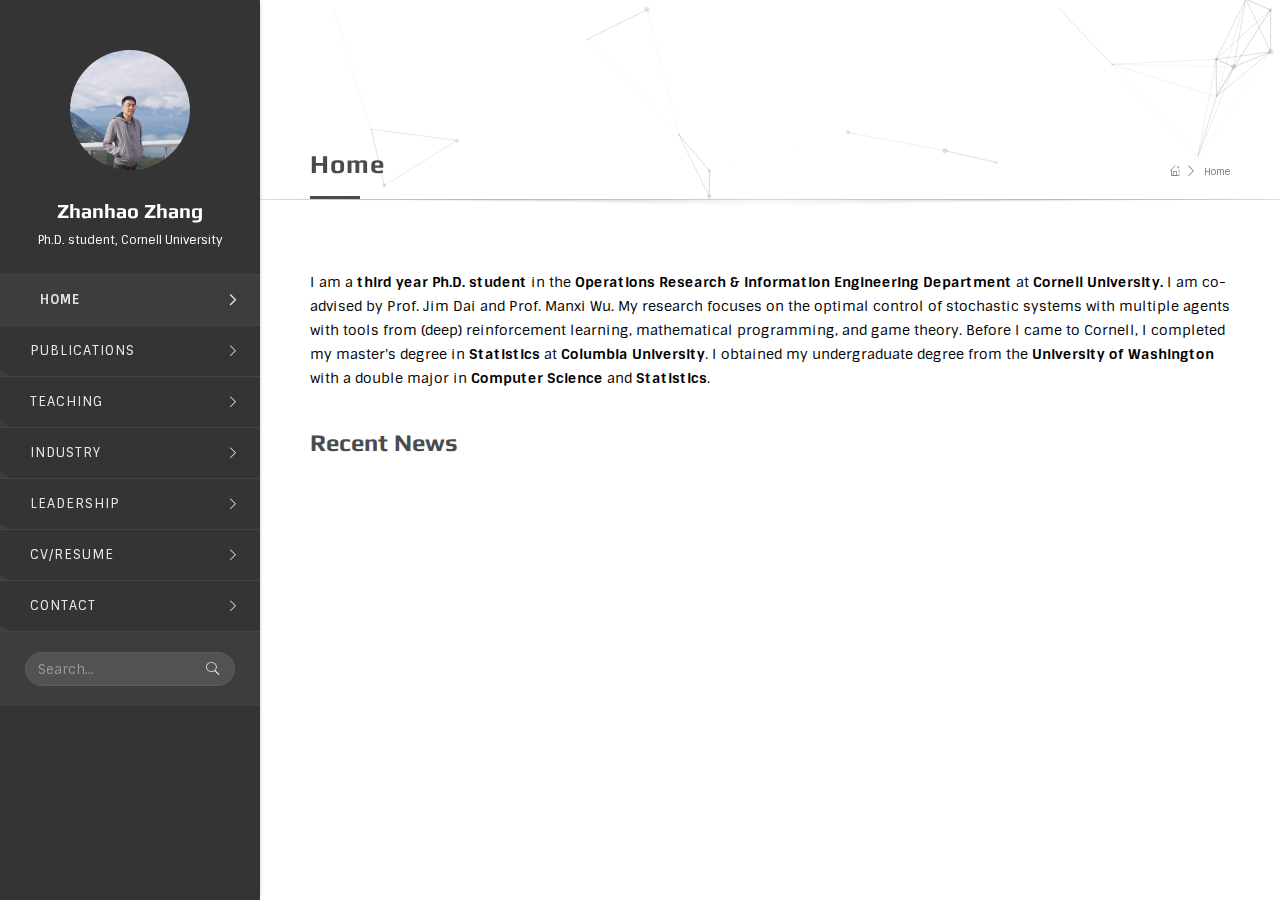
<file: index.html>
<!DOCTYPE html>
<html lang="en-US">
  <head>
    <meta charset="UTF-8"><script type="text/javascript">(window.NREUM||(NREUM={})).init={ajax:{deny_list:["bam.nr-data.net"]}};(window.NREUM||(NREUM={})).loader_config={licenseKey:"ab0374a39e",applicationID:"59283402"};;(()=>{var e,t,r={9071:(e,t,r)=>{"use strict";r.d(t,{I:()=>n});var n=0,i=navigator.userAgent.match(/Firefox[\/\s](\d+\.\d+)/);i&&(n=+i[1])},6562:(e,t,r)=>{"use strict";r.d(t,{P_:()=>p,Mt:()=>v,C5:()=>d,DL:()=>y,OP:()=>N,lF:()=>B,Yu:()=>A,Dg:()=>h,CX:()=>f,GE:()=>w,sU:()=>M});var n={};r.r(n),r.d(n,{agent:()=>x,match:()=>j,version:()=>O});var i=r(6797),o=r(909),a=r(8610);class s{constructor(e,t){try{if(!e||"object"!=typeof e)return(0,a.Z)("New setting a Configurable requires an object as input");if(!t||"object"!=typeof t)return(0,a.Z)("Setting a Configurable requires a model to set its initial properties");Object.assign(this,t),Object.entries(e).forEach((e=>{let[t,r]=e;const n=(0,o.q)(t);n.length&&r&&"object"==typeof r&&n.forEach((e=>{e in r&&((0,a.Z)('"'.concat(e,'" is a protected attribute and can not be changed in feature ').concat(t,".  It will have no effect.")),delete r[e])})),this[t]=r}))}catch(e){(0,a.Z)("An error occured while setting a Configurable",e)}}}const c={beacon:i.ce.beacon,errorBeacon:i.ce.errorBeacon,licenseKey:void 0,applicationID:void 0,sa:void 0,queueTime:void 0,applicationTime:void 0,ttGuid:void 0,user:void 0,account:void 0,product:void 0,extra:void 0,jsAttributes:{},userAttributes:void 0,atts:void 0,transactionName:void 0,tNamePlain:void 0},u={};function d(e){if(!e)throw new Error("All info objects require an agent identifier!");if(!u[e])throw new Error("Info for ".concat(e," was never set"));return u[e]}function f(e,t){if(!e)throw new Error("All info objects require an agent identifier!");u[e]=new s(t,c),(0,i.Qy)(e,u[e],"info")}const l={allow_bfcache:!1,privacy:{cookies_enabled:!0},ajax:{deny_list:void 0,enabled:!0,harvestTimeSeconds:10},distributed_tracing:{enabled:void 0,exclude_newrelic_header:void 0,cors_use_newrelic_header:void 0,cors_use_tracecontext_headers:void 0,allowed_origins:void 0},ssl:void 0,obfuscate:void 0,jserrors:{enabled:!0,harvestTimeSeconds:10},metrics:{enabled:!0,harvestTimeSeconds:10},page_action:{enabled:!0,harvestTimeSeconds:30},page_view_event:{enabled:!0},page_view_timing:{enabled:!0,harvestTimeSeconds:30},session_trace:{enabled:!0,harvestTimeSeconds:10},spa:{enabled:!0,harvestTimeSeconds:10}},g={};function p(e){if(!e)throw new Error("All configuration objects require an agent identifier!");if(!g[e])throw new Error("Configuration for ".concat(e," was never set"));return g[e]}function h(e,t){if(!e)throw new Error("All configuration objects require an agent identifier!");g[e]=new s(t,l),(0,i.Qy)(e,g[e],"config")}function v(e,t){if(!e)throw new Error("All configuration objects require an agent identifier!");var r=p(e);if(r){for(var n=t.split("."),i=0;i<n.length-1;i++)if("object"!=typeof(r=r[n[i]]))return;r=r[n[n.length-1]]}return r}const m={accountID:void 0,trustKey:void 0,agentID:void 0,licenseKey:void 0,applicationID:void 0,xpid:void 0},b={};function y(e){if(!e)throw new Error("All loader-config objects require an agent identifier!");if(!b[e])throw new Error("LoaderConfig for ".concat(e," was never set"));return b[e]}function w(e,t){if(!e)throw new Error("All loader-config objects require an agent identifier!");b[e]=new s(t,m),(0,i.Qy)(e,b[e],"loader_config")}const A=(0,i.mF)().o;var E=r(2053),x=null,O=null;if(navigator.userAgent){var T=navigator.userAgent,S=T.match(/Version\/(\S+)\s+Safari/);S&&-1===T.indexOf("Chrome")&&-1===T.indexOf("Chromium")&&(x="Safari",O=S[1])}function j(e,t){if(!x)return!1;if(e!==x)return!1;if(!t)return!0;if(!O)return!1;for(var r=O.split("."),n=t.split("."),i=0;i<n.length;i++)if(n[i]!==r[i])return!1;return!0}var D=r(5526),_=r(2374);const k="NRBA_SESSION_ID";function P(){if(!_.il)return null;try{let e;return null===(e=window.sessionStorage.getItem(k))&&(e=(0,D.ky)(16),window.sessionStorage.setItem(k,e)),e}catch(e){return null}}var I=r(8226);const C=e=>({customTransaction:void 0,disabled:!1,isolatedBacklog:!1,loaderType:void 0,maxBytes:3e4,offset:(0,E.yf)(),onerror:void 0,origin:""+_._A.location,ptid:void 0,releaseIds:{},sessionId:1==v(e,"privacy.cookies_enabled")?P():null,xhrWrappable:"function"==typeof _._A.XMLHttpRequest?.prototype?.addEventListener,userAgent:n,version:I.q}),R={};function N(e){if(!e)throw new Error("All runtime objects require an agent identifier!");if(!R[e])throw new Error("Runtime for ".concat(e," was never set"));return R[e]}function M(e,t){if(!e)throw new Error("All runtime objects require an agent identifier!");R[e]=new s(t,C(e)),(0,i.Qy)(e,R[e],"runtime")}function B(e){return function(e){try{const t=d(e);return!!t.licenseKey&&!!t.errorBeacon&&!!t.applicationID}catch(e){return!1}}(e)}},8226:(e,t,r)=>{"use strict";r.d(t,{q:()=>n});const n="1225.PROD"},9557:(e,t,r)=>{"use strict";r.d(t,{w:()=>o});var n=r(8610);const i={agentIdentifier:""};class o{constructor(e){try{if("object"!=typeof e)return(0,n.Z)("shared context requires an object as input");this.sharedContext={},Object.assign(this.sharedContext,i),Object.entries(e).forEach((e=>{let[t,r]=e;Object.keys(i).includes(t)&&(this.sharedContext[t]=r)}))}catch(e){(0,n.Z)("An error occured while setting SharedContext",e)}}}},4329:(e,t,r)=>{"use strict";r.d(t,{L:()=>d,R:()=>c});var n=r(3752),i=r(7022),o=r(4045),a=r(2325);const s={};function c(e,t){const r={staged:!1,priority:a.p[t]||0};u(e),s[e].get(t)||s[e].set(t,r)}function u(e){e&&(s[e]||(s[e]=new Map))}function d(){let e=arguments.length>0&&void 0!==arguments[0]?arguments[0]:"",t=arguments.length>1&&void 0!==arguments[1]?arguments[1]:"feature";if(u(e),!e||!s[e].get(t))return a(t);s[e].get(t).staged=!0;const r=Array.from(s[e]);function a(t){const r=e?n.ee.get(e):n.ee,a=o.X.handlers;if(r.backlog&&a){var s=r.backlog[t],c=a[t];if(c){for(var u=0;s&&u<s.length;++u)f(s[u],c);(0,i.D)(c,(function(e,t){(0,i.D)(t,(function(t,r){r[0].on(e,r[1])}))}))}delete a[t],r.backlog[t]=null,r.emit("drain-"+t,[])}}r.every((e=>{let[t,r]=e;return r.staged}))&&(r.sort(((e,t)=>e[1].priority-t[1].priority)),r.forEach((e=>{let[t]=e;a(t)})))}function f(e,t){var r=e[1];(0,i.D)(t[r],(function(t,r){var n=e[0];if(r[0]===n){var i=r[1],o=e[3],a=e[2];i.apply(o,a)}}))}},3752:(e,t,r)=>{"use strict";r.d(t,{c:()=>f,ee:()=>u});var n=r(6797),i=r(3916),o=r(7022),a=r(6562),s="nr@context";let c=(0,n.fP)();var u;function d(){}function f(e){return(0,i.X)(e,s,l)}function l(){return new d}function g(){(u.backlog.api||u.backlog.feature)&&(u.aborted=!0,u.backlog={})}c.ee?u=c.ee:(u=function e(t,r){var n={},c={},f={},p=!1;try{p=16===r.length&&(0,a.OP)(r).isolatedBacklog}catch(e){}var h={on:b,addEventListener:b,removeEventListener:y,emit:m,get:A,listeners:w,context:v,buffer:E,abort:g,aborted:!1,isBuffering:x,debugId:r,backlog:p?{}:t&&"object"==typeof t.backlog?t.backlog:{}};return h;function v(e){return e&&e instanceof d?e:e?(0,i.X)(e,s,l):l()}function m(e,r,n,i,o){if(!1!==o&&(o=!0),!u.aborted||i){t&&o&&t.emit(e,r,n);for(var a=v(n),s=w(e),d=s.length,f=0;f<d;f++)s[f].apply(a,r);var l=O()[c[e]];return l&&l.push([h,e,r,a]),a}}function b(e,t){n[e]=w(e).concat(t)}function y(e,t){var r=n[e];if(r)for(var i=0;i<r.length;i++)r[i]===t&&r.splice(i,1)}function w(e){return n[e]||[]}function A(t){return f[t]=f[t]||e(h,t)}function E(e,t){var r=O();h.aborted||(0,o.D)(e,(function(e,n){t=t||"feature",c[n]=t,t in r||(r[t]=[])}))}function x(e){return!!O()[c[e]]}function O(){return h.backlog}}(void 0,"globalEE"),c.ee=u)},9252:(e,t,r)=>{"use strict";r.d(t,{E:()=>n,p:()=>i});var n=r(3752).ee.get("handle");function i(e,t,r,i,o){o?(o.buffer([e],i),o.emit(e,t,r)):(n.buffer([e],i),n.emit(e,t,r))}},4045:(e,t,r)=>{"use strict";r.d(t,{X:()=>o});var n=r(9252);o.on=a;var i=o.handlers={};function o(e,t,r,o){a(o||n.E,i,e,t,r)}function a(e,t,r,i,o){o||(o="feature"),e||(e=n.E);var a=t[o]=t[o]||{};(a[r]=a[r]||[]).push([e,i])}},8544:(e,t,r)=>{"use strict";r.d(t,{bP:()=>s,iz:()=>c,m$:()=>a});var n=r(2374);let i=!1,o=!1;try{const e={get passive(){return i=!0,!1},get signal(){return o=!0,!1}};n._A.addEventListener("test",null,e),n._A.removeEventListener("test",null,e)}catch(e){}function a(e,t){return i||o?{capture:!!e,passive:i,signal:t}:!!e}function s(e,t){let r=arguments.length>2&&void 0!==arguments[2]&&arguments[2];window.addEventListener(e,t,a(r))}function c(e,t){let r=arguments.length>2&&void 0!==arguments[2]&&arguments[2];document.addEventListener(e,t,a(r))}},5526:(e,t,r)=>{"use strict";r.d(t,{Ht:()=>a,M:()=>o,Rl:()=>i,ky:()=>s});var n=r(2374);function i(){var e=null,t=0,r=n._A?.crypto||n._A?.msCrypto;function i(){return e?15&e[t++]:16*Math.random()|0}r&&r.getRandomValues&&(e=r.getRandomValues(new Uint8Array(31)));for(var o,a="xxxxxxxx-xxxx-4xxx-yxxx-xxxxxxxxxxxx",s="",c=0;c<a.length;c++)s+="x"===(o=a[c])?i().toString(16):"y"===o?(o=3&i()|8).toString(16):o;return s}function o(){return s(16)}function a(){return s(32)}function s(e){var t=null,r=0,n=self.crypto||self.msCrypto;n&&n.getRandomValues&&Uint8Array&&(t=n.getRandomValues(new Uint8Array(31)));for(var i=[],o=0;o<e;o++)i.push(a().toString(16));return i.join("");function a(){return t?15&t[r++]:16*Math.random()|0}}},2053:(e,t,r)=>{"use strict";r.d(t,{nb:()=>c,os:()=>u,yf:()=>s,zO:()=>a});var n=r(7145),i=(new Date).getTime(),o=i;function a(){return n.G&&performance.now?Math.round(performance.now()):(i=Math.max((new Date).getTime(),i))-o}function s(){return i}function c(e){o=e}function u(){return o}},7145:(e,t,r)=>{"use strict";r.d(t,{G:()=>n});const n=void 0!==r(2374)._A?.performance?.timing?.navigationStart},6625:(e,t,r)=>{"use strict";r.d(t,{s:()=>c,v:()=>u});var n=r(8283),i=r(9071),o=r(2053),a=r(7145),s=r(2374);let c=!0;function u(e){var t=function(){if(i.I&&i.I<9)return;if(a.G)return c=!1,s._A?.performance?.timing?.navigationStart}();t&&((0,n.B)(e,"starttime",t),(0,o.nb)(t))}},8283:(e,t,r)=>{"use strict";r.d(t,{B:()=>o,L:()=>a});var n=r(2053),i={};function o(e,t,r){void 0===r&&(r=(0,n.zO)()+(0,n.os)()),i[e]=i[e]||{},i[e][t]=r}function a(e,t,r,n){const o=e.sharedContext.agentIdentifier;var a=i[o]?.[r],s=i[o]?.[n];void 0!==a&&void 0!==s&&e.store("measures",t,{value:s-a})}},9548:(e,t,r)=>{"use strict";r.d(t,{T:()=>i});var n=r(2374);const i={isFileProtocol:function(){let e=Boolean("file:"===(0,n.lW)()?.location?.protocol);e&&(i.supportabilityMetricSent=!0);return e},supportabilityMetricSent:!1}},8610:(e,t,r)=>{"use strict";function n(e,t){console&&console.warn&&"function"==typeof console.warn&&(console.warn("New Relic: ".concat(e)),t&&console.warn(t))}r.d(t,{Z:()=>n})},3916:(e,t,r)=>{"use strict";r.d(t,{X:()=>i});var n=Object.prototype.hasOwnProperty;function i(e,t,r){if(n.call(e,t))return e[t];var i=r();if(Object.defineProperty&&Object.keys)try{return Object.defineProperty(e,t,{value:i,writable:!0,enumerable:!1}),i}catch(e){}return e[t]=i,i}},2374:(e,t,r)=>{"use strict";r.d(t,{_A:()=>o,il:()=>n,lW:()=>a,v6:()=>i});const n=Boolean("undefined"!=typeof window&&window.document),i=Boolean("undefined"!=typeof WorkerGlobalScope&&self.navigator instanceof WorkerNavigator);let o=(()=>{if(n)return window;if(i){if("undefined"!=typeof globalThis&&globalThis instanceof WorkerGlobalScope)return globalThis;if(self instanceof WorkerGlobalScope)return self}throw new Error('New Relic browser agent shutting down due to error: Unable to locate global scope. This is possibly due to code redefining browser global variables like "self" and "window".')})();function a(){return o}},7022:(e,t,r)=>{"use strict";r.d(t,{D:()=>i});var n=Object.prototype.hasOwnProperty;function i(e,t){var r=[],i="",o=0;for(i in e)n.call(e,i)&&(r[o]=t(i,e[i]),o+=1);return r}},9226:(e,t,r)=>{"use strict";r.d(t,{$c:()=>u,Ng:()=>d,RR:()=>c});var n=r(6562),i=r(9557),o=r(9548),a=r(8610),s={regex:/^file:\/\/(.*)/,replacement:"file://OBFUSCATED"};class c extends i.w{constructor(e){super(e)}shouldObfuscate(){return u(this.sharedContext.agentIdentifier).length>0}obfuscateString(e){if(!e||"string"!=typeof e)return e;for(var t=u(this.sharedContext.agentIdentifier),r=e,n=0;n<t.length;n++){var i=t[n].regex,o=t[n].replacement||"*";r=r.replace(i,o)}return r}}function u(e){var t=[],r=(0,n.Mt)(e,"obfuscate")||[];return t=t.concat(r),o.T.isFileProtocol()&&t.push(s),t}function d(e){for(var t=!1,r=!1,n=0;n<e.length;n++){"regex"in e[n]?"string"!=typeof e[n].regex&&e[n].regex.constructor!==RegExp&&((0,a.Z)('An obfuscation replacement rule contains a "regex" value with an invalid type (must be a string or RegExp)'),r=!0):((0,a.Z)('An obfuscation replacement rule was detected missing a "regex" value.'),r=!0);var i=e[n].replacement;i&&"string"!=typeof i&&((0,a.Z)('An obfuscation replacement rule contains a "replacement" value with an invalid type (must be a string)'),t=!0)}return!t&&!r}},2650:(e,t,r)=>{"use strict";r.d(t,{K:()=>a,b:()=>o});var n=r(8544);function i(){return"undefined"==typeof document||"complete"===document.readyState}function o(e,t){if(i())return e();(0,n.bP)("load",e,t)}function a(e){if(i())return e();(0,n.iz)("DOMContentLoaded",e)}},6797:(e,t,r)=>{"use strict";r.d(t,{EZ:()=>u,Qy:()=>c,ce:()=>o,fP:()=>a,gG:()=>d,mF:()=>s});var n=r(2053),i=r(2374);const o={beacon:"bam.nr-data.net",errorBeacon:"bam.nr-data.net"};function a(){return i._A.NREUM||(i._A.NREUM={}),void 0===i._A.newrelic&&(i._A.newrelic=i._A.NREUM),i._A.NREUM}function s(){let e=a();return e.o||(e.o={ST:i._A.setTimeout,SI:i._A.setImmediate,CT:i._A.clearTimeout,XHR:i._A.XMLHttpRequest,REQ:i._A.Request,EV:i._A.Event,PR:i._A.Promise,MO:i._A.MutationObserver,FETCH:i._A.fetch}),e}function c(e,t,r){let i=a();const o=i.initializedAgents||{},s=o[e]||{};return Object.keys(s).length||(s.initializedAt={ms:(0,n.zO)(),date:new Date}),i.initializedAgents={...o,[e]:{...s,[r]:t}},i}function u(e,t){a()[e]=t}function d(){return function(){let e=a();const t=e.info||{};e.info={beacon:o.beacon,errorBeacon:o.errorBeacon,...t}}(),function(){let e=a();const t=e.init||{};e.init={...t}}(),s(),function(){let e=a();const t=e.loader_config||{};e.loader_config={...t}}(),a()}},6998:(e,t,r)=>{"use strict";r.d(t,{N:()=>i,e:()=>o});var n=r(8544);function i(e){let t=arguments.length>1&&void 0!==arguments[1]&&arguments[1];return void(0,n.iz)("visibilitychange",(function(){if(t){if("hidden"!=document.visibilityState)return;e()}e(document.visibilityState)}))}function o(){return"hidden"===document.visibilityState?-1:1/0}},6034:(e,t,r)=>{"use strict";r.d(t,{t:()=>n});const n=r(2325).D.metrics},600:(e,t,r)=>{"use strict";r.r(t),r.d(t,{Instrument:()=>O,constants:()=>T});var n=r(9252),i=r(4045),o=r(6114),a=r(2374),s={REACT:"React",ANGULAR:"Angular",ANGULARJS:"AngularJS",BACKBONE:"Backbone",EMBER:"Ember",VUE:"Vue",METEOR:"Meteor",ZEPTO:"Zepto",JQUERY:"Jquery"};function c(){if(!a.il)return[];var e=[];try{(function(){try{if(window.React||window.ReactDOM||window.ReactRedux)return!0;if(document.querySelector("[data-reactroot], [data-reactid]"))return!0;for(var e=document.querySelectorAll("body > div"),t=0;t<e.length;t++)if(Object.keys(e[t]).indexOf("_reactRootContainer")>=0)return!0;return!1}catch(e){return!1}})()&&e.push(s.REACT),function(){try{return!!window.angular||(!!document.querySelector(".ng-binding, [ng-app], [data-ng-app], [ng-controller], [data-ng-controller], [ng-repeat], [data-ng-repeat]")||!!document.querySelector('script[src*="angular.js"], script[src*="angular.min.js"]'))}catch(e){return!1}}()&&e.push(s.ANGULARJS),function(){try{return!!(window.hasOwnProperty("ng")&&window.ng.hasOwnProperty("coreTokens")&&window.ng.coreTokens.hasOwnProperty("NgZone"))||!!document.querySelectorAll("[ng-version]").length}catch(e){return!1}}()&&e.push(s.ANGULAR),window.Backbone&&e.push(s.BACKBONE),window.Ember&&e.push(s.EMBER),window.Vue&&e.push(s.VUE),window.Meteor&&e.push(s.METEOR),window.Zepto&&e.push(s.ZEPTO),window.jQuery&&e.push(s.JQUERY)}catch(e){}return e}var u=r(9548),d=r(9226),f=r(8226),l=r(2650),g=r(8544),p=r(6562),h=r(8610);const v={dedicated:Boolean(a._A?.Worker),shared:Boolean(a._A?.SharedWorker),service:Boolean(a._A?.navigator?.serviceWorker)};let m,b,y;var w=r(6034);var A,E,x;class O extends o.S{constructor(e,t){var r;let n=!(arguments.length>2&&void 0!==arguments[2])||arguments[2];super(e,t,w.t,n),r=this,this.singleChecks(),this.eachSessionChecks(),(0,i.X)("record-supportability",(function(){return r.recordSupportability(...arguments)}),this.featureName,this.ee),(0,i.X)("record-custom",(function(){return r.recordCustom(...arguments)}),this.featureName,this.ee),this.importAggregator()}recordSupportability(e,t){var r=["sm",e,{name:e},t];return(0,n.p)("storeMetric",r,null,this.featureName,this.ee),r}recordCustom(e,t){var r=["cm",e,{name:e},t];return(0,n.p)("storeEventMetrics",r,null,this.featureName,this.ee),r}singleChecks(){this.recordSupportability("Generic/Version/".concat(f.q,"/Detected"));const{loaderType:e}=(0,p.OP)(this.agentIdentifier);e&&this.recordSupportability("Generic/LoaderType/".concat(e,"/Detected")),a.il&&(0,l.K)((()=>{c().forEach((e=>{this.recordSupportability("Framework/"+e+"/Detected")}))})),u.T.isFileProtocol()&&(this.recordSupportability("Generic/FileProtocol/Detected"),u.T.supportabilityMetricSent=!0);const t=(0,d.$c)(this.agentIdentifier);t.length>0&&this.recordSupportability("Generic/Obfuscate/Detected"),t.length>0&&!(0,d.Ng)(t)&&this.recordSupportability("Generic/Obfuscate/Invalid"),function(e){if(!m){if(v.dedicated){m=Worker;try{a._A.Worker=r(m,"Dedicated")}catch(e){o(e,"Dedicated")}if(v.shared){b=SharedWorker;try{a._A.SharedWorker=r(b,"Shared")}catch(e){o(e,"Shared")}}else n("Shared");if(v.service){y=navigator.serviceWorker.register;try{a._A.navigator.serviceWorker.register=(t=y,function(){for(var e=arguments.length,r=new Array(e),n=0;n<e;n++)r[n]=arguments[n];return i("Service",r[1]?.type),t.apply(navigator.serviceWorker,r)})}catch(e){o(e,"Service")}}else n("Service");var t;return}n("All")}function r(e,t){return"undefined"==typeof Proxy?e:new Proxy(e,{construct:(e,r)=>(i(t,r[1]?.type),new e(...r))})}function n(t){a.v6||e("Workers/".concat(t,"/Unavailable"))}function i(t,r){e("Workers/".concat(t,"module"===r?"/Module":"/Classic"))}function o(t,r){e("Workers/".concat(r,"/SM/Unsupported")),(0,h.Z)("NR Agent: Unable to capture ".concat(r," workers."),t)}}(this.recordSupportability.bind(this))}eachSessionChecks(){a.il&&(0,g.bP)("pageshow",(e=>{e.persisted&&this.recordSupportability("Generic/BFCache/PageRestored")}))}}A=O,E="featureName",x=w.t,(E=function(e){var t=function(e,t){if("object"!=typeof e||null===e)return e;var r=e[Symbol.toPrimitive];if(void 0!==r){var n=r.call(e,t||"default");if("object"!=typeof n)return n;throw new TypeError("@@toPrimitive must return a primitive value.")}return("string"===t?String:Number)(e)}(e,"string");return"symbol"==typeof t?t:String(t)}(E))in A?Object.defineProperty(A,E,{value:x,enumerable:!0,configurable:!0,writable:!0}):A[E]=x;var T={SUPPORTABILITY_METRIC:"sm",CUSTOM_METRIC:"cm"}},2484:(e,t,r)=>{"use strict";r.d(t,{t:()=>n});const n=r(2325).D.pageViewEvent},5637:(e,t,r)=>{"use strict";r.r(t),r.d(t,{Instrument:()=>h});var n,i,o,a=r(9252),s=r(2053),c=r(8283),u=r(6625),d=r(6114),f=r(2650),l=r(2484),g=r(2325),p=r(2374);class h extends d.S{constructor(e,t){let r=!(arguments.length>2&&void 0!==arguments[2])||arguments[2];super(e,t,l.t,r),p.il&&((0,u.v)(e),(0,c.B)(e,"firstbyte",(0,s.yf)()),(0,f.K)((()=>this.measureDomContentLoaded())),(0,f.b)((()=>this.measureWindowLoaded()),!0),this.importAggregator())}measureWindowLoaded(){var e=(0,s.zO)();(0,c.B)(this.agentIdentifier,"onload",e+(0,s.os)()),(0,a.p)("timing",["load",e],void 0,g.D.pageViewTiming,this.ee)}measureDomContentLoaded(){(0,c.B)(this.agentIdentifier,"domContent",(0,s.zO)()+(0,s.os)())}}n=h,i="featureName",o=l.t,(i=function(e){var t=function(e,t){if("object"!=typeof e||null===e)return e;var r=e[Symbol.toPrimitive];if(void 0!==r){var n=r.call(e,t||"default");if("object"!=typeof n)return n;throw new TypeError("@@toPrimitive must return a primitive value.")}return("string"===t?String:Number)(e)}(e,"string");return"symbol"==typeof t?t:String(t)}(i))in n?Object.defineProperty(n,i,{value:o,enumerable:!0,configurable:!0,writable:!0}):n[i]=o},6382:(e,t,r)=>{"use strict";r.d(t,{t:()=>n});const n=r(2325).D.pageViewTiming},7817:(e,t,r)=>{"use strict";r.r(t),r.d(t,{Instrument:()=>h});var n,i,o,a=r(9252),s=r(6998),c=r(8544),u=r(2053),d=r(6562),f=r(6114),l=r(6382),g=r(2325),p=r(2374);class h extends f.S{constructor(e,t){var r;let n=!(arguments.length>2&&void 0!==arguments[2])||arguments[2];if(super(e,t,l.t,n),r=this,p.il){if(this.pageHiddenTime=(0,s.e)(),this.performanceObserver,this.lcpPerformanceObserver,this.clsPerformanceObserver,this.fiRecorded=!1,"PerformanceObserver"in window&&"function"==typeof window.PerformanceObserver){this.performanceObserver=new PerformanceObserver((function(){return r.perfObserver(...arguments)}));try{this.performanceObserver.observe({entryTypes:["paint"]})}catch(e){}this.lcpPerformanceObserver=new PerformanceObserver((function(){return r.lcpObserver(...arguments)}));try{this.lcpPerformanceObserver.observe({entryTypes:["largest-contentful-paint"]})}catch(e){}this.clsPerformanceObserver=new PerformanceObserver((function(){return r.clsObserver(...arguments)}));try{this.clsPerformanceObserver.observe({type:"layout-shift",buffered:!0})}catch(e){}}this.fiRecorded=!1;["click","keydown","mousedown","pointerdown","touchstart"].forEach((e=>{(0,c.iz)(e,(function(){return r.captureInteraction(...arguments)}))})),(0,s.N)((()=>{this.pageHiddenTime=(0,u.zO)(),(0,a.p)("docHidden",[this.pageHiddenTime],void 0,g.D.pageViewTiming,this.ee)}),!0),(0,c.bP)("pagehide",(()=>(0,a.p)("winPagehide",[(0,u.zO)()],void 0,g.D.pageViewTiming,this.ee))),this.importAggregator()}}perfObserver(e,t){e.getEntries().forEach((e=>{"first-paint"===e.name?(0,a.p)("timing",["fp",Math.floor(e.startTime)],void 0,g.D.pageViewTiming,this.ee):"first-contentful-paint"===e.name&&(0,a.p)("timing",["fcp",Math.floor(e.startTime)],void 0,g.D.pageViewTiming,this.ee)}))}lcpObserver(e,t){var r=e.getEntries();if(r.length>0){var n=r[r.length-1];if(this.pageHiddenTime<n.startTime)return;var i=[n],o=this.addConnectionAttributes({});o&&i.push(o),(0,a.p)("lcp",i,void 0,g.D.pageViewTiming,this.ee)}}clsObserver(e){e.getEntries().forEach((e=>{e.hadRecentInput||(0,a.p)("cls",[e],void 0,g.D.pageViewTiming,this.ee)}))}addConnectionAttributes(e){var t=navigator.connection||navigator.mozConnection||navigator.webkitConnection;if(t)return t.type&&(e["net-type"]=t.type),t.effectiveType&&(e["net-etype"]=t.effectiveType),t.rtt&&(e["net-rtt"]=t.rtt),t.downlink&&(e["net-dlink"]=t.downlink),e}captureInteraction(e){if(e instanceof d.Yu.EV&&!this.fiRecorded){var t=Math.round(e.timeStamp),r={type:e.type};this.addConnectionAttributes(r),t<=(0,u.zO)()?r.fid=(0,u.zO)()-t:t>(0,u.os)()&&t<=Date.now()?(t-=(0,u.os)(),r.fid=(0,u.zO)()-t):t=(0,u.zO)(),this.fiRecorded=!0,(0,a.p)("timing",["fi",t,r],void 0,g.D.pageViewTiming,this.ee)}}}n=h,i="featureName",o=l.t,(i=function(e){var t=function(e,t){if("object"!=typeof e||null===e)return e;var r=e[Symbol.toPrimitive];if(void 0!==r){var n=r.call(e,t||"default");if("object"!=typeof n)return n;throw new TypeError("@@toPrimitive must return a primitive value.")}return("string"===t?String:Number)(e)}(e,"string");return"symbol"==typeof t?t:String(t)}(i))in n?Object.defineProperty(n,i,{value:o,enumerable:!0,configurable:!0,writable:!0}):n[i]=o},1509:(e,t,r)=>{"use strict";r.d(t,{W:()=>s});var n=r(6562),i=r(3752),o=r(2384),a=r(6797);class s{constructor(e,t,r){this.agentIdentifier=e,this.aggregator=t,this.ee=i.ee.get(e,(0,n.OP)(this.agentIdentifier).isolatedBacklog),this.featureName=r,this.blocked=!1,this.checkConfiguration()}checkConfiguration(){if(!(0,n.lF)(this.agentIdentifier)){let e={...(0,a.gG)().info?.jsAttributes};try{e={...e,...(0,n.C5)(this.agentIdentifier)?.jsAttributes}}catch(e){}(0,o.j)(this.agentIdentifier,{...(0,a.gG)(),info:{...(0,a.gG)().info,jsAttributes:e}})}}}},6114:(e,t,r)=>{"use strict";r.d(t,{S:()=>c});var n=r(4329),i=r(1509),o=r(2650),a=r(2374),s=r(8610);class c extends i.W{constructor(e,t,r){let i=!(arguments.length>3&&void 0!==arguments[3])||arguments[3];super(e,t,r),this.hasAggregator=!1,this.auto=i,this.abortHandler,i&&(0,n.R)(e,r)}importAggregator(){if(this.hasAggregator||!this.auto)return;this.hasAggregator=!0;const e=async()=>{try{const{lazyLoader:e}=await r.e(729).then(r.bind(r,8110)),{Aggregate:t}=await e(this.featureName,"aggregate");new t(this.agentIdentifier,this.aggregator)}catch(e){(0,s.Z)("Downloading ".concat(this.featureName," failed...")),this.abortHandler?.()}};a.v6?e():(0,o.b)((()=>e()),!0)}}},2384:(e,t,r)=>{"use strict";r.d(t,{j:()=>y});var n=r(8683),i=r.n(n),o=r(2325),a=r(6562),s=r(9252),c=r(7022),u=r(3752),d=r(2053),f=r(4329),l=r(2650),g=r(2374),p=r(8610);function h(e){["setErrorHandler","finished","addToTrace","inlineHit","addRelease","addPageAction","setCurrentRouteName","setPageViewName","setCustomAttribute","interaction","noticeError"].forEach((t=>{e[t]=function(){for(var r=arguments.length,n=new Array(r),i=0;i<r;i++)n[i]=arguments[i];return function(t){for(var r=arguments.length,n=new Array(r>1?r-1:0),i=1;i<r;i++)n[i-1]=arguments[i];Object.values(e.initializedAgents).forEach((e=>{e.exposed&&e.api[t]&&e.api[t](...n)}))}(t,...n)}}))}var v=r(6797);const m={stn:o.D.sessionTrace,err:o.D.jserrors,ins:o.D.pageAction,spa:o.D.spa};const b={};function y(e){let t=arguments.length>1&&void 0!==arguments[1]?arguments[1]:{},n=arguments.length>2?arguments[2]:void 0,y=arguments.length>3?arguments[3]:void 0,{init:w,info:A,loader_config:E,runtime:x={loaderType:n},exposed:O=!0}=t;const T=(0,v.gG)();let S={};return A||(w=T.init,A=T.info,E=T.loader_config,S=T),g.v6&&(A.jsAttributes={...A.jsAttributes,isWorker:!0}),(0,a.CX)(e,A),(0,a.Dg)(e,w||{}),(0,a.GE)(e,E||{}),(0,a.sU)(e,x),function(e,t,n){n||(0,f.R)(e,"api"),h(t);var v=u.ee.get(e),m=v.get("tracer"),b="api-",y=b+"ixn-";function w(){}(0,c.D)(["setErrorHandler","finished","addToTrace","inlineHit","addRelease"],(function(e,r){t[r]=E(b,r,!0,"api")})),t.addPageAction=E(b,"addPageAction",!0,o.D.pageAction),t.setCurrentRouteName=E(b,"routeName",!0,o.D.spa),t.setPageViewName=function(t,r){if("string"==typeof t)return"/"!==t.charAt(0)&&(t="/"+t),(0,a.OP)(e).customTransaction=(r||"http://custom.transaction")+t,E(b,"setPageViewName",!0,"api")()},t.setCustomAttribute=function(t,r){const n=(0,a.C5)(e);return(0,a.CX)(e,{...n,jsAttributes:{...n.jsAttributes,[t]:r}}),E(b,"setCustomAttribute",!0,"api")()},t.interaction=function(){return(new w).get()};var A=w.prototype={createTracer:function(e,t){var r={},n=this,i="function"==typeof t;return(0,s.p)(y+"tracer",[(0,d.zO)(),e,r],n,o.D.spa,v),function(){if(m.emit((i?"":"no-")+"fn-start",[(0,d.zO)(),n,i],r),i)try{return t.apply(this,arguments)}catch(e){throw m.emit("fn-err",[arguments,this,"string"==typeof e?new Error(e):e],r),e}finally{m.emit("fn-end",[(0,d.zO)()],r)}}}};function E(e,t,r,n){return function(){return(0,s.p)("record-supportability",["API/"+t+"/called"],void 0,o.D.metrics,v),(0,s.p)(e+t,[(0,d.zO)()].concat(i()(arguments)),r?null:this,n,v),r?void 0:this}}function x(){r.e(439).then(r.bind(r,5692)).then((t=>{let{setAPI:r}=t;r(e),(0,f.L)(e,"api")})).catch((()=>(0,p.Z)("Downloading runtime APIs failed...")))}(0,c.D)("actionText,setName,setAttribute,save,ignore,onEnd,getContext,end,get".split(","),(function(e,t){A[t]=E(y,t,void 0,o.D.spa)})),t.noticeError=function(e,t){"string"==typeof e&&(e=new Error(e)),(0,s.p)("record-supportability",["API/noticeError/called"],void 0,o.D.metrics,v),(0,s.p)("err",[e,(0,d.zO)(),!1,t],void 0,o.D.jserrors,v)},g.v6?x():(0,l.b)((()=>x()),!0)}(e,S,y),(0,v.Qy)(e,T,"api"),(0,v.Qy)(e,O,"exposed"),g.v6||((0,v.EZ)("activatedFeatures",b),(0,v.EZ)("setToken",(t=>function(e,t){var r=u.ee.get(t);e&&"object"==typeof e&&((0,c.D)(e,(function(e,t){if(!t)return(0,s.p)("block-"+e,[],void 0,m[e],r);t&&!b[e]&&((0,s.p)("feat-"+e,[],void 0,m[e],r),b[e]=!0)})),(0,f.L)(t,o.D.pageViewEvent))}(t,e)))),S}},909:(e,t,r)=>{"use strict";r.d(t,{Z:()=>i,q:()=>o});var n=r(2325);function i(e){switch(e){case n.D.ajax:return[n.D.jserrors];case n.D.sessionTrace:return[n.D.ajax,n.D.pageViewEvent];case n.D.pageViewTiming:return[n.D.pageViewEvent];default:return[]}}function o(e){return e===n.D.jserrors?[]:["auto"]}},2325:(e,t,r)=>{"use strict";r.d(t,{D:()=>n,p:()=>i});const n={ajax:"ajax",jserrors:"jserrors",metrics:"metrics",pageAction:"page_action",pageViewEvent:"page_view_event",pageViewTiming:"page_view_timing",sessionTrace:"session_trace",spa:"spa"},i={[n.pageViewEvent]:1,[n.pageViewTiming]:2,[n.metrics]:3,[n.jserrors]:4,[n.ajax]:5,[n.sessionTrace]:6,[n.pageAction]:7,[n.spa]:8}},8683:e=>{e.exports=function(e,t,r){t||(t=0),void 0===r&&(r=e?e.length:0);for(var n=-1,i=r-t||0,o=Array(i<0?0:i);++n<i;)o[n]=e[t+n];return o}}},n={};function i(e){var t=n[e];if(void 0!==t)return t.exports;var o=n[e]={exports:{}};return r[e](o,o.exports,i),o.exports}i.m=r,i.n=e=>{var t=e&&e.__esModule?()=>e.default:()=>e;return i.d(t,{a:t}),t},i.d=(e,t)=>{for(var r in t)i.o(t,r)&&!i.o(e,r)&&Object.defineProperty(e,r,{enumerable:!0,get:t[r]})},i.f={},i.e=e=>Promise.all(Object.keys(i.f).reduce(((t,r)=>(i.f[r](e,t),t)),[])),i.u=e=>(({78:"page_action-aggregate",147:"metrics-aggregate",193:"session_trace-aggregate",225:"ajax-instrument",317:"jserrors-aggregate",348:"page_view_timing-aggregate",439:"async-api",578:"jserrors-instrument",729:"lazy-loader",757:"session_trace-instrument",786:"page_view_event-aggregate",873:"spa-aggregate",876:"spa-instrument",898:"ajax-aggregate",908:"page_action-instrument"}[e]||e)+"."+{78:"92657d87",118:"d37755e4",147:"b4a54ed9",193:"94c80cda",225:"1e8aaf7f",264:"bcaf68fc",317:"ef250e1c",348:"e791ce32",439:"6bb277af",578:"1eaebfa5",729:"48127245",757:"64f1d623",786:"29613e65",873:"6bec5056",876:"f3685aa9",898:"fc672923",908:"64360627"}[e]+"-1225.min.js"),i.o=(e,t)=>Object.prototype.hasOwnProperty.call(e,t),e={},t="NRBA:",i.l=(r,n,o,a)=>{if(e[r])e[r].push(n);else{var s,c;if(void 0!==o)for(var u=document.getElementsByTagName("script"),d=0;d<u.length;d++){var f=u[d];if(f.getAttribute("src")==r||f.getAttribute("data-webpack")==t+o){s=f;break}}s||(c=!0,(s=document.createElement("script")).charset="utf-8",s.timeout=120,i.nc&&s.setAttribute("nonce",i.nc),s.setAttribute("data-webpack",t+o),s.src=r),e[r]=[n];var l=(t,n)=>{s.onerror=s.onload=null,clearTimeout(g);var i=e[r];if(delete e[r],s.parentNode&&s.parentNode.removeChild(s),i&&i.forEach((e=>e(n))),t)return t(n)},g=setTimeout(l.bind(null,void 0,{type:"timeout",target:s}),12e4);s.onerror=l.bind(null,s.onerror),s.onload=l.bind(null,s.onload),c&&document.head.appendChild(s)}},i.r=e=>{"undefined"!=typeof Symbol&&Symbol.toStringTag&&Object.defineProperty(e,Symbol.toStringTag,{value:"Module"}),Object.defineProperty(e,"__esModule",{value:!0})},i.p="https://js-agent.newrelic.com/",(()=>{var e={662:0,744:0};i.f.j=(t,r)=>{var n=i.o(e,t)?e[t]:void 0;if(0!==n)if(n)r.push(n[2]);else{var o=new Promise(((r,i)=>n=e[t]=[r,i]));r.push(n[2]=o);var a=i.p+i.u(t),s=new Error;i.l(a,(r=>{if(i.o(e,t)&&(0!==(n=e[t])&&(e[t]=void 0),n)){var o=r&&("load"===r.type?"missing":r.type),a=r&&r.target&&r.target.src;s.message="Loading chunk "+t+" failed.\n("+o+": "+a+")",s.name="ChunkLoadError",s.type=o,s.request=a,n[1](s)}}),"chunk-"+t,t)}};var t=(t,r)=>{var n,o,[a,s,c]=r,u=0;if(a.some((t=>0!==e[t]))){for(n in s)i.o(s,n)&&(i.m[n]=s[n]);if(c)c(i)}for(t&&t(r);u<a.length;u++)o=a[u],i.o(e,o)&&e[o]&&e[o][0](),e[o]=0},r=window.webpackChunkNRBA=window.webpackChunkNRBA||[];r.forEach(t.bind(null,0)),r.push=t.bind(null,r.push.bind(r))})();var o={};(()=>{"use strict";i.r(o);var e=i(2325),t=i(6562);const r=Object.values(e.D);function n(e){const n={};return r.forEach((r=>{n[r]=function(e,r){return!1!==(0,t.Mt)(r,"".concat(e,".enabled"))}(r,e)})),n}var a=i(2384),s=i(909),c=i(9557),u=i(7022);class d extends c.w{constructor(e){super(e),this.aggregatedData={}}store(e,t,r,n,i){var o=this.getBucket(e,t,r,i);return o.metrics=function(e,t){t||(t={count:0});return t.count+=1,(0,u.D)(e,(function(e,r){t[e]=f(r,t[e])})),t}(n,o.metrics),o}merge(e,t,r,n,i){var o=this.getBucket(e,t,n,i);if(o.metrics){var a=o.metrics;a.count+=r.count,(0,u.D)(r,(function(e,t){if("count"!==e){var n=a[e],i=r[e];i&&!i.c?a[e]=f(i.t,n):a[e]=function(e,t){if(!t)return e;t.c||(t=l(t.t));return t.min=Math.min(e.min,t.min),t.max=Math.max(e.max,t.max),t.t+=e.t,t.sos+=e.sos,t.c+=e.c,t}(i,a[e])}}))}else o.metrics=r}storeMetric(e,t,r,n){var i=this.getBucket(e,t,r);return i.stats=f(n,i.stats),i}getBucket(e,t,r,n){this.aggregatedData[e]||(this.aggregatedData[e]={});var i=this.aggregatedData[e][t];return i||(i=this.aggregatedData[e][t]={params:r||{}},n&&(i.custom=n)),i}get(e,t){return t?this.aggregatedData[e]&&this.aggregatedData[e][t]:this.aggregatedData[e]}take(e){for(var t={},r="",n=!1,i=0;i<e.length;i++)t[r=e[i]]=g(this.aggregatedData[r]),t[r].length&&(n=!0),delete this.aggregatedData[r];return n?t:null}}function f(e,t){return null==e?function(e){e?e.c++:e={c:1};return e}(t):t?(t.c||(t=l(t.t)),t.c+=1,t.t+=e,t.sos+=e*e,e>t.max&&(t.max=e),e<t.min&&(t.min=e),t):{t:e}}function l(e){return{t:e,min:e,max:e,sos:e*e,c:1}}function g(e){return"object"!=typeof e?[]:(0,u.D)(e,p)}function p(e,t){return t}var h=i(6797),v=i(5526),m=i(8610);var b=i(5637),y=i(7817),w=i(600);new class{constructor(t){let r=arguments.length>1&&void 0!==arguments[1]?arguments[1]:(0,v.ky)(16);this.agentIdentifier=r,this.sharedAggregator=new d({agentIdentifier:this.agentIdentifier}),this.features={},this.desiredFeatures=t.features||[],this.desiredFeatures.sort(((t,r)=>e.p[t.featureName]-e.p[r.featureName])),Object.assign(this,(0,a.j)(this.agentIdentifier,t,t.loaderType||"agent")),this.start()}get config(){return{info:(0,t.C5)(this.agentIdentifier),init:(0,t.P_)(this.agentIdentifier),loader_config:(0,t.DL)(this.agentIdentifier),runtime:(0,t.OP)(this.agentIdentifier)}}start(){const e="features";try{const t=n(this.agentIdentifier);this.desiredFeatures.forEach((e=>{if(t[e.featureName]){const r=(0,s.Z)(e.featureName);r.every((e=>t[e]))||(0,m.Z)("".concat(e.featureName," is enabled but one or more dependent features has been disabled (").concat(JSON.stringify(r),"). This may cause unintended consequences or missing data...")),this.features[e.featureName]=new e(this.agentIdentifier,this.sharedAggregator)}})),(0,h.Qy)(this.agentIdentifier,this.features,e)}catch(t){(0,m.Z)("Failed to initialize all enabled instrument classes (agent aborted) -",t);for(const e in this.features)this.features[e].abortHandler?.();const r=(0,h.fP)();return delete r.initializedAgents[this.agentIdentifier]?.api,delete r.initializedAgents[this.agentIdentifier]?.[e],delete this.sharedAggregator,delete r.ee?.get(this.agentIdentifier),!1}}}({features:[b.Instrument,y.Instrument,w.Instrument],loaderType:"lite"})})(),window.NRBA=o})();</script>
    <meta name="viewport" content="width=device-width, initial-scale=1, maximum-scale=1.0, user-scalable=no">
    <link rel="profile" href="http://gmpg.org/xfn/11">
    <link rel="pingback" href="https://zhangz73.github.io/xmlrpc.php">
    <title>Zhanhao Zhang's Homepage</title>
<meta name='robots' content='max-image-preview:large' />
<meta name="description" content="Zhanhao Zhang's Homepage" />
<meta name="google-site-verification" content="LgJC03eh89tmyft3PAkz44TZzM5DIGC_A7IS-SFzm-c" />
<link rel='dns-prefetch' href='//s.w.org' />
<link rel="alternate" type="application/rss+xml" title="Zhanhao Zhang &raquo; Feed" href="https://zhangz73.github.io/feed/" />
<script type="text/javascript">
window._wpemojiSettings = {"baseUrl":"https:\/\/s.w.org\/images\/core\/emoji\/13.1.0\/72x72\/","ext":".png","svgUrl":"https:\/\/s.w.org\/images\/core\/emoji\/13.1.0\/svg\/","svgExt":".svg","source":{"concatemoji":"https:\/\/zhangz73.github.io\/wp-includes\/js\/wp-emoji-release.min.js?ver=5.9.5"}};
/*! This file is auto-generated */
!function(e,a,t){var n,r,o,i=a.createElement("canvas"),p=i.getContext&&i.getContext("2d");function s(e,t){var a=String.fromCharCode;p.clearRect(0,0,i.width,i.height),p.fillText(a.apply(this,e),0,0);e=i.toDataURL();return p.clearRect(0,0,i.width,i.height),p.fillText(a.apply(this,t),0,0),e===i.toDataURL()}function c(e){var t=a.createElement("script");t.src=e,t.defer=t.type="text/javascript",a.getElementsByTagName("head")[0].appendChild(t)}for(o=Array("flag","emoji"),t.supports={everything:!0,everythingExceptFlag:!0},r=0;r<o.length;r++)t.supports[o[r]]=function(e){if(!p||!p.fillText)return!1;switch(p.textBaseline="top",p.font="600 32px Arial",e){case"flag":return s([127987,65039,8205,9895,65039],[127987,65039,8203,9895,65039])?!1:!s([55356,56826,55356,56819],[55356,56826,8203,55356,56819])&&!s([55356,57332,56128,56423,56128,56418,56128,56421,56128,56430,56128,56423,56128,56447],[55356,57332,8203,56128,56423,8203,56128,56418,8203,56128,56421,8203,56128,56430,8203,56128,56423,8203,56128,56447]);case"emoji":return!s([10084,65039,8205,55357,56613],[10084,65039,8203,55357,56613])}return!1}(o[r]),t.supports.everything=t.supports.everything&&t.supports[o[r]],"flag"!==o[r]&&(t.supports.everythingExceptFlag=t.supports.everythingExceptFlag&&t.supports[o[r]]);t.supports.everythingExceptFlag=t.supports.everythingExceptFlag&&!t.supports.flag,t.DOMReady=!1,t.readyCallback=function(){t.DOMReady=!0},t.supports.everything||(n=function(){t.readyCallback()},a.addEventListener?(a.addEventListener("DOMContentLoaded",n,!1),e.addEventListener("load",n,!1)):(e.attachEvent("onload",n),a.attachEvent("onreadystatechange",function(){"complete"===a.readyState&&t.readyCallback()})),(n=t.source||{}).concatemoji?c(n.concatemoji):n.wpemoji&&n.twemoji&&(c(n.twemoji),c(n.wpemoji)))}(window,document,window._wpemojiSettings);
</script>
<script src="index.js" type="text/javascript"></script>
<style type="text/css">
img.wp-smiley,
img.emoji {
    display: inline !important;
    border: none !important;
    box-shadow: none !important;
    height: 1em !important;
    width: 1em !important;
    margin: 0 0.07em !important;
    vertical-align: -0.1em !important;
    background: none !important;
    padding: 0 !important;
}
</style>
    <link rel='stylesheet' id='wp-block-library-css'  href='https://zhangz73.github.io/wp-includes/css/dist/block-library/style.min.css?ver=5.9.5' type='text/css' media='all' />
<style id='global-styles-inline-css' type='text/css'>
body{--wp--preset--color--black: #000000;--wp--preset--color--cyan-bluish-gray: #abb8c3;--wp--preset--color--white: #ffffff;--wp--preset--color--pale-pink: #f78da7;--wp--preset--color--vivid-red: #cf2e2e;--wp--preset--color--luminous-vivid-orange: #ff6900;--wp--preset--color--luminous-vivid-amber: #fcb900;--wp--preset--color--light-green-cyan: #7bdcb5;--wp--preset--color--vivid-green-cyan: #00d084;--wp--preset--color--pale-cyan-blue: #8ed1fc;--wp--preset--color--vivid-cyan-blue: #0693e3;--wp--preset--color--vivid-purple: #9b51e0;--wp--preset--gradient--vivid-cyan-blue-to-vivid-purple: linear-gradient(135deg,rgba(6,147,227,1) 0%,rgb(155,81,224) 100%);--wp--preset--gradient--light-green-cyan-to-vivid-green-cyan: linear-gradient(135deg,rgb(122,220,180) 0%,rgb(0,208,130) 100%);--wp--preset--gradient--luminous-vivid-amber-to-luminous-vivid-orange: linear-gradient(135deg,rgba(252,185,0,1) 0%,rgba(255,105,0,1) 100%);--wp--preset--gradient--luminous-vivid-orange-to-vivid-red: linear-gradient(135deg,rgba(255,105,0,1) 0%,rgb(207,46,46) 100%);--wp--preset--gradient--very-light-gray-to-cyan-bluish-gray: linear-gradient(135deg,rgb(238,238,238) 0%,rgb(169,184,195) 100%);--wp--preset--gradient--cool-to-warm-spectrum: linear-gradient(135deg,rgb(74,234,220) 0%,rgb(151,120,209) 20%,rgb(207,42,186) 40%,rgb(238,44,130) 60%,rgb(251,105,98) 80%,rgb(254,248,76) 100%);--wp--preset--gradient--blush-light-purple: linear-gradient(135deg,rgb(255,206,236) 0%,rgb(152,150,240) 100%);--wp--preset--gradient--blush-bordeaux: linear-gradient(135deg,rgb(254,205,165) 0%,rgb(254,45,45) 50%,rgb(107,0,62) 100%);--wp--preset--gradient--luminous-dusk: linear-gradient(135deg,rgb(255,203,112) 0%,rgb(199,81,192) 50%,rgb(65,88,208) 100%);--wp--preset--gradient--pale-ocean: linear-gradient(135deg,rgb(255,245,203) 0%,rgb(182,227,212) 50%,rgb(51,167,181) 100%);--wp--preset--gradient--electric-grass: linear-gradient(135deg,rgb(202,248,128) 0%,rgb(113,206,126) 100%);--wp--preset--gradient--midnight: linear-gradient(135deg,rgb(2,3,129) 0%,rgb(40,116,252) 100%);--wp--preset--duotone--dark-grayscale: url('#wp-duotone-dark-grayscale');--wp--preset--duotone--grayscale: url('#wp-duotone-grayscale');--wp--preset--duotone--purple-yellow: url('#wp-duotone-purple-yellow');--wp--preset--duotone--blue-red: url('#wp-duotone-blue-red');--wp--preset--duotone--midnight: url('#wp-duotone-midnight');--wp--preset--duotone--magenta-yellow: url('#wp-duotone-magenta-yellow');--wp--preset--duotone--purple-green: url('#wp-duotone-purple-green');--wp--preset--duotone--blue-orange: url('#wp-duotone-blue-orange');--wp--preset--font-size--small: 13px;--wp--preset--font-size--medium: 20px;--wp--preset--font-size--large: 36px;--wp--preset--font-size--x-large: 42px;}.has-black-color{color: var(--wp--preset--color--black) !important;}.has-cyan-bluish-gray-color{color: var(--wp--preset--color--cyan-bluish-gray) !important;}.has-white-color{color: var(--wp--preset--color--white) !important;}.has-pale-pink-color{color: var(--wp--preset--color--pale-pink) !important;}.has-vivid-red-color{color: var(--wp--preset--color--vivid-red) !important;}.has-luminous-vivid-orange-color{color: var(--wp--preset--color--luminous-vivid-orange) !important;}.has-luminous-vivid-amber-color{color: var(--wp--preset--color--luminous-vivid-amber) !important;}.has-light-green-cyan-color{color: var(--wp--preset--color--light-green-cyan) !important;}.has-vivid-green-cyan-color{color: var(--wp--preset--color--vivid-green-cyan) !important;}.has-pale-cyan-blue-color{color: var(--wp--preset--color--pale-cyan-blue) !important;}.has-vivid-cyan-blue-color{color: var(--wp--preset--color--vivid-cyan-blue) !important;}.has-vivid-purple-color{color: var(--wp--preset--color--vivid-purple) !important;}.has-black-background-color{background-color: var(--wp--preset--color--black) !important;}.has-cyan-bluish-gray-background-color{background-color: var(--wp--preset--color--cyan-bluish-gray) !important;}.has-white-background-color{background-color: var(--wp--preset--color--white) !important;}.has-pale-pink-background-color{background-color: var(--wp--preset--color--pale-pink) !important;}.has-vivid-red-background-color{background-color: var(--wp--preset--color--vivid-red) !important;}.has-luminous-vivid-orange-background-color{background-color: var(--wp--preset--color--luminous-vivid-orange) !important;}.has-luminous-vivid-amber-background-color{background-color: var(--wp--preset--color--luminous-vivid-amber) !important;}.has-light-green-cyan-background-color{background-color: var(--wp--preset--color--light-green-cyan) !important;}.has-vivid-green-cyan-background-color{background-color: var(--wp--preset--color--vivid-green-cyan) !important;}.has-pale-cyan-blue-background-color{background-color: var(--wp--preset--color--pale-cyan-blue) !important;}.has-vivid-cyan-blue-background-color{background-color: var(--wp--preset--color--vivid-cyan-blue) !important;}.has-vivid-purple-background-color{background-color: var(--wp--preset--color--vivid-purple) !important;}.has-black-border-color{border-color: var(--wp--preset--color--black) !important;}.has-cyan-bluish-gray-border-color{border-color: var(--wp--preset--color--cyan-bluish-gray) !important;}.has-white-border-color{border-color: var(--wp--preset--color--white) !important;}.has-pale-pink-border-color{border-color: var(--wp--preset--color--pale-pink) !important;}.has-vivid-red-border-color{border-color: var(--wp--preset--color--vivid-red) !important;}.has-luminous-vivid-orange-border-color{border-color: var(--wp--preset--color--luminous-vivid-orange) !important;}.has-luminous-vivid-amber-border-color{border-color: var(--wp--preset--color--luminous-vivid-amber) !important;}.has-light-green-cyan-border-color{border-color: var(--wp--preset--color--light-green-cyan) !important;}.has-vivid-green-cyan-border-color{border-color: var(--wp--preset--color--vivid-green-cyan) !important;}.has-pale-cyan-blue-border-color{border-color: var(--wp--preset--color--pale-cyan-blue) !important;}.has-vivid-cyan-blue-border-color{border-color: var(--wp--preset--color--vivid-cyan-blue) !important;}.has-vivid-purple-border-color{border-color: var(--wp--preset--color--vivid-purple) !important;}.has-vivid-cyan-blue-to-vivid-purple-gradient-background{background: var(--wp--preset--gradient--vivid-cyan-blue-to-vivid-purple) !important;}.has-light-green-cyan-to-vivid-green-cyan-gradient-background{background: var(--wp--preset--gradient--light-green-cyan-to-vivid-green-cyan) !important;}.has-luminous-vivid-amber-to-luminous-vivid-orange-gradient-background{background: var(--wp--preset--gradient--luminous-vivid-amber-to-luminous-vivid-orange) !important;}.has-luminous-vivid-orange-to-vivid-red-gradient-background{background: var(--wp--preset--gradient--luminous-vivid-orange-to-vivid-red) !important;}.has-very-light-gray-to-cyan-bluish-gray-gradient-background{background: var(--wp--preset--gradient--very-light-gray-to-cyan-bluish-gray) !important;}.has-cool-to-warm-spectrum-gradient-background{background: var(--wp--preset--gradient--cool-to-warm-spectrum) !important;}.has-blush-light-purple-gradient-background{background: var(--wp--preset--gradient--blush-light-purple) !important;}.has-blush-bordeaux-gradient-background{background: var(--wp--preset--gradient--blush-bordeaux) !important;}.has-luminous-dusk-gradient-background{background: var(--wp--preset--gradient--luminous-dusk) !important;}.has-pale-ocean-gradient-background{background: var(--wp--preset--gradient--pale-ocean) !important;}.has-electric-grass-gradient-background{background: var(--wp--preset--gradient--electric-grass) !important;}.has-midnight-gradient-background{background: var(--wp--preset--gradient--midnight) !important;}.has-small-font-size{font-size: var(--wp--preset--font-size--small) !important;}.has-medium-font-size{font-size: var(--wp--preset--font-size--medium) !important;}.has-large-font-size{font-size: var(--wp--preset--font-size--large) !important;}.has-x-large-font-size{font-size: var(--wp--preset--font-size--x-large) !important;}
</style>
<link rel='stylesheet' id='font-awesome-four-css'  href='https://zhangz73.github.io/wp-content/plugins/font-awesome-4-menus/css/font-awesome.min.css?ver=4.7.0' type='text/css' media='all' />
<link rel='stylesheet' id='bootstrap.css-css'  href='https://zhangz73.github.io/wp-content/themes/hubble/assets/css/vendors/bootstrap.css?ver=1.2.0' type='text/css' media='all' />
<link rel='stylesheet' id='animate.min.css-css'  href='https://zhangz73.github.io/wp-content/themes/hubble/assets/css/vendors/animate.min.css?ver=1.2.0' type='text/css' media='all' />
<link rel='stylesheet' id='font-awesome.min.css-css'  href='https://zhangz73.github.io/wp-content/themes/hubble/assets/css/vendors/font-awesome.min.css?ver=1.2.0' type='text/css' media='all' />
<link rel='stylesheet' id='hamburgers.css-css'  href='https://zhangz73.github.io/wp-content/themes/hubble/assets/css/vendors/hamburgers.css?ver=1.2.0' type='text/css' media='all' />
<link rel='stylesheet' id='magnific-popup.css-css'  href='https://zhangz73.github.io/wp-content/themes/hubble/assets/css/vendors/magnific-popup.css?ver=1.2.0' type='text/css' media='all' />
<link rel='stylesheet' id='ol-icons.css-css'  href='https://zhangz73.github.io/wp-content/themes/hubble/assets/css/vendors/ol-icons.css?ver=1.2.0' type='text/css' media='all' />
<link rel='stylesheet' id='owl.carousel.css-css'  href='https://zhangz73.github.io/wp-content/themes/hubble/assets/css/vendors/owl.carousel.css?ver=1.2.0' type='text/css' media='all' />
<link rel='stylesheet' id='pickdate.css-css'  href='https://zhangz73.github.io/wp-content/themes/hubble/assets/css/vendors/pickdate.css?ver=1.2.0' type='text/css' media='all' />
<link rel='stylesheet' id='selectize.css-css'  href='https://zhangz73.github.io/wp-content/themes/hubble/assets/css/vendors/selectize.css?ver=1.2.0' type='text/css' media='all' />
<link rel='stylesheet' id='vendors-overrides.css-css'  href='https://zhangz73.github.io/wp-content/themes/hubble/assets/css/vendors-overrides.css?ver=1.2.0' type='text/css' media='all' />
<link rel='stylesheet' id='hubble-style-css'  href='https://zhangz73.github.io/wp-content/themes/hubble/style.css?ver=1.2.0' type='text/css' media='all' />
<script type='text/javascript' src='https://zhangz73.github.io/wp-includes/js/jquery/jquery.min.js?ver=3.6.0' id='jquery-core-js'></script>
<link rel="https://api.w.org/" href="https://zhangz73.github.io/wp-json/" /><link rel="alternate" type="application/json" href="https://zhangz73.github.io/wp-json/wp/v2/pages/13" /><link rel="EditURI" type="application/rsd+xml" title="RSD" href="https://zhangz73.github.io/xmlrpc.php?rsd" />
<link rel="wlwmanifest" type="application/wlwmanifest+xml" href="https://zhangz73.github.io/wp-includes/wlwmanifest.xml" />
<meta name="generator" content="WordPress 5.9.5" />
<link rel="canonical" href="https://zhangz73.github.io/" />
<link rel='shortlink' href='https://zhangz73.github.io/' />
<link rel="alternate" type="application/json+oembed" href="https://zhangz73.github.io/wp-json/oembed/1.0/embed?url=https%3A%2F%2Fzhangz73.github.io%2F" />
<link rel="alternate" type="text/xml+oembed" href="https://zhangz73.github.io/wp-json/oembed/1.0/embed?url=https%3A%2F%2Fzhangz73.github.io%2F&#038;format=xml" />
<style id="kirki-inline-styles">h1,h2,h3,h4,h5,h6,.side-header .ol-user-profile .title{font-family:Play;font-weight:700;}body, .ol-user-profile .subtitle{font-family:Sintony;font-size:14px;font-weight:400;line-height:1.4;}.ol-timeline:not(.scrollable-timeline) .item-section:after, .vc-card.hoverable-links .links a:hover, .ol-iconic-link.skin-red:hover, .ol-iconic-link.skin-red:focus{background-color:#f36;}body,p,.caption,.vc-card .vc-card-wrapper .subtitle, .pub-item.with-icon .elem-wrapper i, .icon-box.ib-v1>i, .icon-box.ib-v3>i, .icon-box.ib-v4>i, .pub-item .description .citation, .pub-item .description .citation a{color:#777;}.pub-item.with-icon .elem-wrapper i,.icon-box.ib-v2>a>i, .icon-box.ib-v2>i{border-color:#777;}.with-shaded-label .shaded-label, ol.with-shaded-label li:before{color:#DEDEDE;}h1,h2,h3,h4,h5,h6, .pub-item .title, .pub-item .title a, .vc-card .vc-card-wrapper .title, .title a, h1.title{color:#4b4b4b;}h1.with-underline:after, h2.with-underline:after, h3.with-underline:after, h4.with-underline:after, h5.with-underline:after, h6.with-underline:after, .page-head.lined .vcenter.title-wrapper:after{background-color:#4b4b4b;}a,.vc-card .links a{color:#505050;}a:hover, a:focus,.vc-card .links a:hover,.vc-card .links a:focus{color:#f36;}body,.page-contents, .section{background-color:#ffffff;}.page-head, .bg-white{background-color:#ffffff;}hr,.pub-item,.ol-timeline,.clients-grid li:before, .clients-grid li:after,.featured-item.boxed,.vc-card.boxed,.vc-card .links, .page-head.lined, h1.with-underline, h2.with-underline, h3.with-underline, h4.with-underline, h5.with-underline, h6.with-underline, .ol-iconic-link{border-color:#dedede;}.ol-timeline .tl-item:before,.ol-timeline:before,[class^=sp-line-]:after, [class^=sp-trans-]:after{background-color:#dedede;}#header.dark, #header.sticky-dark.is-sticky{background-color:#343434;}.ol-user-profile .title, .side-header .ol-user-profile .subtitle, #header .search .search-area input, #header.dark, #header.sticky-dark.is-sticky{color:#ffffff;}#header.dark .hamburger-inner, #header.dark .hamburger-inner:after, #header.dark .hamburger-inner:before{background-color:#ffffff;}#header.dark #primary-menu>li>a, #header.dark #promary-menu>li.current-menu-item, #header.dark .cart>a, #header.dark .search a, #header.sticky-dark.is-sticky #primary-menu>li>a, #header.sticky-dark.is-sticky #promary-menu>li.current-menu-item, #header.sticky-dark.is-sticky .cart>a, #header.sticky-dark.is-sticky .search a{color:#e8e8e8;}#header.dark #primary-menu>li>a:focus, #header.dark #primary-menu>li>a:hover, #header.dark .current-menu-item a:not(.btn), #header.sticky-dark.is-sticky #primary-menu>li>a:focus, #header.sticky-dark.is-sticky #primary-menu>li>a:hover, #header.sticky-dark.is-sticky .current-menu-item a:not(.btn), #header.dark #primary-menu>li.current-menu-item>a, #header.dark #primary-menu>li.current-menu-parent>a, #header.dark .cart>a:hover, #header.dark .search a:hover, #header.sticky-dark.is-sticky .cart>a:hover, #header.sticky-dark.is-sticky .search a:hover{color:#e8e8e8;}/* cyrillic-ext */
@font-face {
  font-family: 'Play';
  font-style: normal;
  font-weight: 400;
  font-display: swap;
  src: url(https://zhangz73.github.io/wp-content/fonts/play/6aez4K2oVqwIvtg2Gb0Q13HqPA.woff) format('woff');
  unicode-range: U+0460-052F, U+1C80-1C88, U+20B4, U+2DE0-2DFF, U+A640-A69F, U+FE2E-FE2F;
}
/* cyrillic */
@font-face {
  font-family: 'Play';
  font-style: normal;
  font-weight: 400;
  font-display: swap;
  src: url(https://zhangz73.github.io/wp-content/fonts/play/6aez4K2oVqwIvtE2Gb0Q13HqPA.woff) format('woff');
  unicode-range: U+0301, U+0400-045F, U+0490-0491, U+04B0-04B1, U+2116;
}
/* greek */
@font-face {
  font-family: 'Play';
  font-style: normal;
  font-weight: 400;
  font-display: swap;
  src: url(https://zhangz73.github.io/wp-content/fonts/play/6aez4K2oVqwIvtY2Gb0Q13HqPA.woff) format('woff');
  unicode-range: U+0370-03FF;
}
/* vietnamese */
@font-face {
  font-family: 'Play';
  font-style: normal;
  font-weight: 400;
  font-display: swap;
  src: url(https://zhangz73.github.io/wp-content/fonts/play/6aez4K2oVqwIvto2Gb0Q13HqPA.woff) format('woff');
  unicode-range: U+0102-0103, U+0110-0111, U+0128-0129, U+0168-0169, U+01A0-01A1, U+01AF-01B0, U+1EA0-1EF9, U+20AB;
}
/* latin-ext */
@font-face {
  font-family: 'Play';
  font-style: normal;
  font-weight: 400;
  font-display: swap;
  src: url(https://zhangz73.github.io/wp-content/fonts/play/6aez4K2oVqwIvts2Gb0Q13HqPA.woff) format('woff');
  unicode-range: U+0100-024F, U+0259, U+1E00-1EFF, U+2020, U+20A0-20AB, U+20AD-20CF, U+2113, U+2C60-2C7F, U+A720-A7FF;
}
/* latin */
@font-face {
  font-family: 'Play';
  font-style: normal;
  font-weight: 400;
  font-display: swap;
  src: url(https://zhangz73.github.io/wp-content/fonts/play/6aez4K2oVqwIvtU2Gb0Q13E.woff) format('woff');
  unicode-range: U+0000-00FF, U+0131, U+0152-0153, U+02BB-02BC, U+02C6, U+02DA, U+02DC, U+2000-206F, U+2074, U+20AC, U+2122, U+2191, U+2193, U+2212, U+2215, U+FEFF, U+FFFD;
}
/* cyrillic-ext */
@font-face {
  font-family: 'Play';
  font-style: normal;
  font-weight: 700;
  font-display: swap;
  src: url(https://zhangz73.github.io/wp-content/fonts/play/6ae84K2oVqwItm4TCp0y3FvQNTIQoQ.woff) format('woff');
  unicode-range: U+0460-052F, U+1C80-1C88, U+20B4, U+2DE0-2DFF, U+A640-A69F, U+FE2E-FE2F;
}
/* cyrillic */
@font-face {
  font-family: 'Play';
  font-style: normal;
  font-weight: 700;
  font-display: swap;
  src: url(https://zhangz73.github.io/wp-content/fonts/play/6ae84K2oVqwItm4TCpQy3FvQNTIQoQ.woff) format('woff');
  unicode-range: U+0301, U+0400-045F, U+0490-0491, U+04B0-04B1, U+2116;
}
/* greek */
@font-face {
  font-family: 'Play';
  font-style: normal;
  font-weight: 700;
  font-display: swap;
  src: url(https://zhangz73.github.io/wp-content/fonts/play/6ae84K2oVqwItm4TCpMy3FvQNTIQoQ.woff) format('woff');
  unicode-range: U+0370-03FF;
}
/* vietnamese */
@font-face {
  font-family: 'Play';
  font-style: normal;
  font-weight: 700;
  font-display: swap;
  src: url(https://zhangz73.github.io/wp-content/fonts/play/6ae84K2oVqwItm4TCp8y3FvQNTIQoQ.woff) format('woff');
  unicode-range: U+0102-0103, U+0110-0111, U+0128-0129, U+0168-0169, U+01A0-01A1, U+01AF-01B0, U+1EA0-1EF9, U+20AB;
}
/* latin-ext */
@font-face {
  font-family: 'Play';
  font-style: normal;
  font-weight: 700;
  font-display: swap;
  src: url(https://zhangz73.github.io/wp-content/fonts/play/6ae84K2oVqwItm4TCp4y3FvQNTIQoQ.woff) format('woff');
  unicode-range: U+0100-024F, U+0259, U+1E00-1EFF, U+2020, U+20A0-20AB, U+20AD-20CF, U+2113, U+2C60-2C7F, U+A720-A7FF;
}
/* latin */
@font-face {
  font-family: 'Play';
  font-style: normal;
  font-weight: 700;
  font-display: swap;
  src: url(https://zhangz73.github.io/wp-content/fonts/play/6ae84K2oVqwItm4TCpAy3FvQNTI.woff) format('woff');
  unicode-range: U+0000-00FF, U+0131, U+0152-0153, U+02BB-02BC, U+02C6, U+02DA, U+02DC, U+2000-206F, U+2074, U+20AC, U+2122, U+2191, U+2193, U+2212, U+2215, U+FEFF, U+FFFD;
}/* latin-ext */
@font-face {
  font-family: 'Sintony';
  font-style: normal;
  font-weight: 400;
  font-display: swap;
  src: url(https://zhangz73.github.io/wp-content/fonts/sintony/XoHm2YDqR7-98cVUET0tvP0rnjrQ8Q.woff) format('woff');
  unicode-range: U+0100-024F, U+0259, U+1E00-1EFF, U+2020, U+20A0-20AB, U+20AD-20CF, U+2113, U+2C60-2C7F, U+A720-A7FF;
}
/* latin */
@font-face {
  font-family: 'Sintony';
  font-style: normal;
  font-weight: 400;
  font-display: swap;
  src: url(https://zhangz73.github.io/wp-content/fonts/sintony/XoHm2YDqR7-98cVUETMtvP0rnjo.woff) format('woff');
  unicode-range: U+0000-00FF, U+0131, U+0152-0153, U+02BB-02BC, U+02C6, U+02DA, U+02DC, U+2000-206F, U+2074, U+20AC, U+2122, U+2191, U+2193, U+2212, U+2215, U+FEFF, U+FFFD;
}
/* latin-ext */
@font-face {
  font-family: 'Sintony';
  font-style: normal;
  font-weight: 700;
  font-display: swap;
  src: url(https://zhangz73.github.io/wp-content/fonts/sintony/XoHj2YDqR7-98cVUGYgIr94JlRDq-C7mog.woff) format('woff');
  unicode-range: U+0100-024F, U+0259, U+1E00-1EFF, U+2020, U+20A0-20AB, U+20AD-20CF, U+2113, U+2C60-2C7F, U+A720-A7FF;
}
/* latin */
@font-face {
  font-family: 'Sintony';
  font-style: normal;
  font-weight: 700;
  font-display: swap;
  src: url(https://zhangz73.github.io/wp-content/fonts/sintony/XoHj2YDqR7-98cVUGYgIr9AJlRDq-C4.woff) format('woff');
  unicode-range: U+0000-00FF, U+0131, U+0152-0153, U+02BB-02BC, U+02C6, U+02DA, U+02DC, U+2000-206F, U+2074, U+20AC, U+2122, U+2191, U+2193, U+2212, U+2215, U+FEFF, U+FFFD;
}/* cyrillic-ext */
@font-face {
  font-family: 'Play';
  font-style: normal;
  font-weight: 400;
  font-display: swap;
  src: url(https://zhangz73.github.io/wp-content/fonts/play/6aez4K2oVqwIvtg2Gb0Q13HqPA.woff) format('woff');
  unicode-range: U+0460-052F, U+1C80-1C88, U+20B4, U+2DE0-2DFF, U+A640-A69F, U+FE2E-FE2F;
}
/* cyrillic */
@font-face {
  font-family: 'Play';
  font-style: normal;
  font-weight: 400;
  font-display: swap;
  src: url(https://zhangz73.github.io/wp-content/fonts/play/6aez4K2oVqwIvtE2Gb0Q13HqPA.woff) format('woff');
  unicode-range: U+0301, U+0400-045F, U+0490-0491, U+04B0-04B1, U+2116;
}
/* greek */
@font-face {
  font-family: 'Play';
  font-style: normal;
  font-weight: 400;
  font-display: swap;
  src: url(https://zhangz73.github.io/wp-content/fonts/play/6aez4K2oVqwIvtY2Gb0Q13HqPA.woff) format('woff');
  unicode-range: U+0370-03FF;
}
/* vietnamese */
@font-face {
  font-family: 'Play';
  font-style: normal;
  font-weight: 400;
  font-display: swap;
  src: url(https://zhangz73.github.io/wp-content/fonts/play/6aez4K2oVqwIvto2Gb0Q13HqPA.woff) format('woff');
  unicode-range: U+0102-0103, U+0110-0111, U+0128-0129, U+0168-0169, U+01A0-01A1, U+01AF-01B0, U+1EA0-1EF9, U+20AB;
}
/* latin-ext */
@font-face {
  font-family: 'Play';
  font-style: normal;
  font-weight: 400;
  font-display: swap;
  src: url(https://zhangz73.github.io/wp-content/fonts/play/6aez4K2oVqwIvts2Gb0Q13HqPA.woff) format('woff');
  unicode-range: U+0100-024F, U+0259, U+1E00-1EFF, U+2020, U+20A0-20AB, U+20AD-20CF, U+2113, U+2C60-2C7F, U+A720-A7FF;
}
/* latin */
@font-face {
  font-family: 'Play';
  font-style: normal;
  font-weight: 400;
  font-display: swap;
  src: url(https://zhangz73.github.io/wp-content/fonts/play/6aez4K2oVqwIvtU2Gb0Q13E.woff) format('woff');
  unicode-range: U+0000-00FF, U+0131, U+0152-0153, U+02BB-02BC, U+02C6, U+02DA, U+02DC, U+2000-206F, U+2074, U+20AC, U+2122, U+2191, U+2193, U+2212, U+2215, U+FEFF, U+FFFD;
}
/* cyrillic-ext */
@font-face {
  font-family: 'Play';
  font-style: normal;
  font-weight: 700;
  font-display: swap;
  src: url(https://zhangz73.github.io/wp-content/fonts/play/6ae84K2oVqwItm4TCp0y3FvQNTIQoQ.woff) format('woff');
  unicode-range: U+0460-052F, U+1C80-1C88, U+20B4, U+2DE0-2DFF, U+A640-A69F, U+FE2E-FE2F;
}
/* cyrillic */
@font-face {
  font-family: 'Play';
  font-style: normal;
  font-weight: 700;
  font-display: swap;
  src: url(https://zhangz73.github.io/wp-content/fonts/play/6ae84K2oVqwItm4TCpQy3FvQNTIQoQ.woff) format('woff');
  unicode-range: U+0301, U+0400-045F, U+0490-0491, U+04B0-04B1, U+2116;
}
/* greek */
@font-face {
  font-family: 'Play';
  font-style: normal;
  font-weight: 700;
  font-display: swap;
  src: url(https://zhangz73.github.io/wp-content/fonts/play/6ae84K2oVqwItm4TCpMy3FvQNTIQoQ.woff) format('woff');
  unicode-range: U+0370-03FF;
}
/* vietnamese */
@font-face {
  font-family: 'Play';
  font-style: normal;
  font-weight: 700;
  font-display: swap;
  src: url(https://zhangz73.github.io/wp-content/fonts/play/6ae84K2oVqwItm4TCp8y3FvQNTIQoQ.woff) format('woff');
  unicode-range: U+0102-0103, U+0110-0111, U+0128-0129, U+0168-0169, U+01A0-01A1, U+01AF-01B0, U+1EA0-1EF9, U+20AB;
}
/* latin-ext */
@font-face {
  font-family: 'Play';
  font-style: normal;
  font-weight: 700;
  font-display: swap;
  src: url(https://zhangz73.github.io/wp-content/fonts/play/6ae84K2oVqwItm4TCp4y3FvQNTIQoQ.woff) format('woff');
  unicode-range: U+0100-024F, U+0259, U+1E00-1EFF, U+2020, U+20A0-20AB, U+20AD-20CF, U+2113, U+2C60-2C7F, U+A720-A7FF;
}
/* latin */
@font-face {
  font-family: 'Play';
  font-style: normal;
  font-weight: 700;
  font-display: swap;
  src: url(https://zhangz73.github.io/wp-content/fonts/play/6ae84K2oVqwItm4TCpAy3FvQNTI.woff) format('woff');
  unicode-range: U+0000-00FF, U+0131, U+0152-0153, U+02BB-02BC, U+02C6, U+02DA, U+02DC, U+2000-206F, U+2074, U+20AC, U+2122, U+2191, U+2193, U+2212, U+2215, U+FEFF, U+FFFD;
}/* latin-ext */
@font-face {
  font-family: 'Sintony';
  font-style: normal;
  font-weight: 400;
  font-display: swap;
  src: url(https://zhangz73.github.io/wp-content/fonts/sintony/XoHm2YDqR7-98cVUET0tvP0rnjrQ8Q.woff) format('woff');
  unicode-range: U+0100-024F, U+0259, U+1E00-1EFF, U+2020, U+20A0-20AB, U+20AD-20CF, U+2113, U+2C60-2C7F, U+A720-A7FF;
}
/* latin */
@font-face {
  font-family: 'Sintony';
  font-style: normal;
  font-weight: 400;
  font-display: swap;
  src: url(https://zhangz73.github.io/wp-content/fonts/sintony/XoHm2YDqR7-98cVUETMtvP0rnjo.woff) format('woff');
  unicode-range: U+0000-00FF, U+0131, U+0152-0153, U+02BB-02BC, U+02C6, U+02DA, U+02DC, U+2000-206F, U+2074, U+20AC, U+2122, U+2191, U+2193, U+2212, U+2215, U+FEFF, U+FFFD;
}
/* latin-ext */
@font-face {
  font-family: 'Sintony';
  font-style: normal;
  font-weight: 700;
  font-display: swap;
  src: url(https://zhangz73.github.io/wp-content/fonts/sintony/XoHj2YDqR7-98cVUGYgIr94JlRDq-C7mog.woff) format('woff');
  unicode-range: U+0100-024F, U+0259, U+1E00-1EFF, U+2020, U+20A0-20AB, U+20AD-20CF, U+2113, U+2C60-2C7F, U+A720-A7FF;
}
/* latin */
@font-face {
  font-family: 'Sintony';
  font-style: normal;
  font-weight: 700;
  font-display: swap;
  src: url(https://zhangz73.github.io/wp-content/fonts/sintony/XoHj2YDqR7-98cVUGYgIr9AJlRDq-C4.woff) format('woff');
  unicode-range: U+0000-00FF, U+0131, U+0152-0153, U+02BB-02BC, U+02C6, U+02DA, U+02DC, U+2000-206F, U+2074, U+20AC, U+2122, U+2191, U+2193, U+2212, U+2215, U+FEFF, U+FFFD;
}/* cyrillic-ext */
@font-face {
  font-family: 'Play';
  font-style: normal;
  font-weight: 400;
  font-display: swap;
  src: url(https://zhangz73.github.io/wp-content/fonts/play/6aez4K2oVqwIvtg2Gb0Q13HqPA.woff) format('woff');
  unicode-range: U+0460-052F, U+1C80-1C88, U+20B4, U+2DE0-2DFF, U+A640-A69F, U+FE2E-FE2F;
}
/* cyrillic */
@font-face {
  font-family: 'Play';
  font-style: normal;
  font-weight: 400;
  font-display: swap;
  src: url(https://zhangz73.github.io/wp-content/fonts/play/6aez4K2oVqwIvtE2Gb0Q13HqPA.woff) format('woff');
  unicode-range: U+0301, U+0400-045F, U+0490-0491, U+04B0-04B1, U+2116;
}
/* greek */
@font-face {
  font-family: 'Play';
  font-style: normal;
  font-weight: 400;
  font-display: swap;
  src: url(https://zhangz73.github.io/wp-content/fonts/play/6aez4K2oVqwIvtY2Gb0Q13HqPA.woff) format('woff');
  unicode-range: U+0370-03FF;
}
/* vietnamese */
@font-face {
  font-family: 'Play';
  font-style: normal;
  font-weight: 400;
  font-display: swap;
  src: url(https://zhangz73.github.io/wp-content/fonts/play/6aez4K2oVqwIvto2Gb0Q13HqPA.woff) format('woff');
  unicode-range: U+0102-0103, U+0110-0111, U+0128-0129, U+0168-0169, U+01A0-01A1, U+01AF-01B0, U+1EA0-1EF9, U+20AB;
}
/* latin-ext */
@font-face {
  font-family: 'Play';
  font-style: normal;
  font-weight: 400;
  font-display: swap;
  src: url(https://zhangz73.github.io/wp-content/fonts/play/6aez4K2oVqwIvts2Gb0Q13HqPA.woff) format('woff');
  unicode-range: U+0100-024F, U+0259, U+1E00-1EFF, U+2020, U+20A0-20AB, U+20AD-20CF, U+2113, U+2C60-2C7F, U+A720-A7FF;
}
/* latin */
@font-face {
  font-family: 'Play';
  font-style: normal;
  font-weight: 400;
  font-display: swap;
  src: url(https://zhangz73.github.io/wp-content/fonts/play/6aez4K2oVqwIvtU2Gb0Q13E.woff) format('woff');
  unicode-range: U+0000-00FF, U+0131, U+0152-0153, U+02BB-02BC, U+02C6, U+02DA, U+02DC, U+2000-206F, U+2074, U+20AC, U+2122, U+2191, U+2193, U+2212, U+2215, U+FEFF, U+FFFD;
}
/* cyrillic-ext */
@font-face {
  font-family: 'Play';
  font-style: normal;
  font-weight: 700;
  font-display: swap;
  src: url(https://zhangz73.github.io/wp-content/fonts/play/6ae84K2oVqwItm4TCp0y3FvQNTIQoQ.woff) format('woff');
  unicode-range: U+0460-052F, U+1C80-1C88, U+20B4, U+2DE0-2DFF, U+A640-A69F, U+FE2E-FE2F;
}
/* cyrillic */
@font-face {
  font-family: 'Play';
  font-style: normal;
  font-weight: 700;
  font-display: swap;
  src: url(https://zhangz73.github.io/wp-content/fonts/play/6ae84K2oVqwItm4TCpQy3FvQNTIQoQ.woff) format('woff');
  unicode-range: U+0301, U+0400-045F, U+0490-0491, U+04B0-04B1, U+2116;
}
/* greek */
@font-face {
  font-family: 'Play';
  font-style: normal;
  font-weight: 700;
  font-display: swap;
  src: url(https://zhangz73.github.io/wp-content/fonts/play/6ae84K2oVqwItm4TCpMy3FvQNTIQoQ.woff) format('woff');
  unicode-range: U+0370-03FF;
}
/* vietnamese */
@font-face {
  font-family: 'Play';
  font-style: normal;
  font-weight: 700;
  font-display: swap;
  src: url(https://zhangz73.github.io/wp-content/fonts/play/6ae84K2oVqwItm4TCp8y3FvQNTIQoQ.woff) format('woff');
  unicode-range: U+0102-0103, U+0110-0111, U+0128-0129, U+0168-0169, U+01A0-01A1, U+01AF-01B0, U+1EA0-1EF9, U+20AB;
}
/* latin-ext */
@font-face {
  font-family: 'Play';
  font-style: normal;
  font-weight: 700;
  font-display: swap;
  src: url(https://zhangz73.github.io/wp-content/fonts/play/6ae84K2oVqwItm4TCp4y3FvQNTIQoQ.woff) format('woff');
  unicode-range: U+0100-024F, U+0259, U+1E00-1EFF, U+2020, U+20A0-20AB, U+20AD-20CF, U+2113, U+2C60-2C7F, U+A720-A7FF;
}
/* latin */
@font-face {
  font-family: 'Play';
  font-style: normal;
  font-weight: 700;
  font-display: swap;
  src: url(https://zhangz73.github.io/wp-content/fonts/play/6ae84K2oVqwItm4TCpAy3FvQNTI.woff) format('woff');
  unicode-range: U+0000-00FF, U+0131, U+0152-0153, U+02BB-02BC, U+02C6, U+02DA, U+02DC, U+2000-206F, U+2074, U+20AC, U+2122, U+2191, U+2193, U+2212, U+2215, U+FEFF, U+FFFD;
}/* latin-ext */
@font-face {
  font-family: 'Sintony';
  font-style: normal;
  font-weight: 400;
  font-display: swap;
  src: url(https://zhangz73.github.io/wp-content/fonts/sintony/XoHm2YDqR7-98cVUET0tvP0rnjrQ8Q.woff) format('woff');
  unicode-range: U+0100-024F, U+0259, U+1E00-1EFF, U+2020, U+20A0-20AB, U+20AD-20CF, U+2113, U+2C60-2C7F, U+A720-A7FF;
}
/* latin */
@font-face {
  font-family: 'Sintony';
  font-style: normal;
  font-weight: 400;
  font-display: swap;
  src: url(https://zhangz73.github.io/wp-content/fonts/sintony/XoHm2YDqR7-98cVUETMtvP0rnjo.woff) format('woff');
  unicode-range: U+0000-00FF, U+0131, U+0152-0153, U+02BB-02BC, U+02C6, U+02DA, U+02DC, U+2000-206F, U+2074, U+20AC, U+2122, U+2191, U+2193, U+2212, U+2215, U+FEFF, U+FFFD;
}
/* latin-ext */
@font-face {
  font-family: 'Sintony';
  font-style: normal;
  font-weight: 700;
  font-display: swap;
  src: url(https://zhangz73.github.io/wp-content/fonts/sintony/XoHj2YDqR7-98cVUGYgIr94JlRDq-C7mog.woff) format('woff');
  unicode-range: U+0100-024F, U+0259, U+1E00-1EFF, U+2020, U+20A0-20AB, U+20AD-20CF, U+2113, U+2C60-2C7F, U+A720-A7FF;
}
/* latin */
@font-face {
  font-family: 'Sintony';
  font-style: normal;
  font-weight: 700;
  font-display: swap;
  src: url(https://zhangz73.github.io/wp-content/fonts/sintony/XoHj2YDqR7-98cVUGYgIr9AJlRDq-C4.woff) format('woff');
  unicode-range: U+0000-00FF, U+0131, U+0152-0153, U+02BB-02BC, U+02C6, U+02DA, U+02DC, U+2000-206F, U+2074, U+20AC, U+2122, U+2191, U+2193, U+2212, U+2215, U+FEFF, U+FFFD;
}</style>
  </head>
  <body class="home page-template-default page page-id-13 wp-custom-logo fullwidth side-header slim-container"><div id="wrapper">
      <header id="header" class="dark">
        <div class="head-main">
          <div class="container">
            <!-- Logo -->
            <div class="logo-wrapper">
              <div class="ol-user-profile">
                <a href="https://zhangz73.github.io/" class="avatar set-bg" rel="home"><img src="https://zhangz73.github.io/wp-content/uploads/images/profile.png" alt="Zhanhao Zhang" width="1138" height="1138" data-retina-width="1217" data-retina-height="1138" data-retina="https://zhangz73.github.io/wp-content/uploads/images/profile.png" class="ol-retina"></a>
                <h1 class="title">
                  Zhanhao Zhang
                </h1>
                <h2 class="subtitle">
                  Ph.D. student, Cornell University
                </h2>
              </div>
            </div>
            <!-- Menu -->
            <ul id="primary-menu" class="menu"><li id="menu-item-57" class="menu-item menu-item-type-post_type menu-item-object-page menu-item-home current-menu-item page_item page-item-13 current_page_item menu-item-57 menu-home"><a href="https://zhangz73.github.io/" aria-current="page"><span>Home</span></a></li>
<li id="menu-item-60" class="menu-item menu-item-type-post_type menu-item-object-page menu-item-60 menu-publications"><a href="#"><span>Publications</span></a></li>
<li id="menu-item-61" class="menu-item menu-item-type-post_type menu-item-object-page menu-item-60 menu-teaching"><a href="#"><span>Teaching</span></a></li>
<li id="menu-item-62" class="menu-item menu-item-type-post_type menu-item-object-page menu-item-60 menu-industry"><a href="#"><span>Industry</span></a></li>
<li id="menu-item-63" class="menu-item menu-item-type-post_type menu-item-object-page menu-item-63 menu-leadership"><a href="#"><span>Leadership</span></a></li>
<li id="menu-item-cv" class="menu-item menu-item-type-post_type menu-item-object-page menu-item-58 menu-cv dropdown-cv"><a href="#"><span>CV/Resume</span></a></li>
<li class="menu-item menu-item-type-post_type menu-item-object-page dropdown-content-cv menu-item-58 menu-cv"><a href="#" id="cv-long-link"><span>&nbsp;&nbsp;&nbsp;&nbsp;&nbsp;&nbsp;CV (Long)</span></a></li>
<li class="menu-item menu-item-type-post_type menu-item-object-page dropdown-content-cv menu-item-58 menu-cv"><a href="#" id="cv-short-link"><span>&nbsp;&nbsp;&nbsp;&nbsp;&nbsp;&nbsp;Resume (Short)</span></a></li>
<li id="menu-item-67" class="menu-item menu-item-type-post_type menu-item-object-page menu-item-67 menu-contact"><a href="#"><span>Contact</span></a></li>
</ul>            <!-- Header icons -->
            <div class="header-icons">
              <div class="ol-mobile-trigger hamburger hamburger--elastic">
                <div class="hamburger-box">
                  <div class="hamburger-inner"></div>
                </div>
              </div>
                              <div class="search ol-search-trigger simple">
                  <a href="#">
                    <i class="oli oli-search"></i>
                  </a>
                  <div class="search-area">
                    <div class="search-bar-wrapper">
                      <form method="get" action="https://zhangz73.github.io">
                        <input id="searchq" class="form-control" type="search" name="s" placeholder="Search...">
                      </form>
                    </div>
                  </div>
                </div>
                          </div>
          </div>
        </div>
        
              </header>
      <!-- #header -->
    <section id="contents" class="sec-home">
    
    <div class="page-wrapper no-vc has-head">
        <div class="page-head lined bg-white ol-particles shadow-line">
          <div class="container">
            <div class="tb-vcenter-wrapper">
              <div class="title-wrapper vcenter">
                <h1 class="title">
                  Home
                </h1>
              </div>
              <div class="breadcrumb-wrapper vcenter">
                <ul class='breadcrumb'><li><a href='https://zhangz73.github.io/'><i class="oli oli-home"></i></a></li><li class='active'>Home</li></ul>
              </div>
            </div>
          </div>
        </div>
            <div class="page-contents">
        <div class="container">
          
          <p><span style="color: #000000">I am a <strong>third year Ph.D. student</strong> in the <strong>Operations Research & Information Engineering Department</strong> at <strong>Cornell University.</strong> I am co-advised by Prof. Jim Dai and Prof. Manxi Wu. My research focuses on the optimal control of stochastic systems with multiple agents with tools from (deep) reinforcement learning, mathematical programming, and game theory. Before I came to Cornell, I completed my master's degree in <strong>Statistics</strong> at <strong>Columbia University</strong>. I obtained my undergraduate degree from the <strong>University of Washington</strong> with a double major in <strong>Computer Science</strong> and <strong>Statistics</strong>.</span></p>


<h2>Recent News</h2>

<p></p>
 
        </div>
      </div>
          </div>
  </section><!-- #contents-->
    

 <section id="contents" class="sec-publications">
    
    <div class="page-wrapper no-vc has-head">
        <div class="page-head lined bg-white ol-particles shadow-line">
          <div class="container">
            <div class="tb-vcenter-wrapper">
              <div class="title-wrapper vcenter">
                <h1 class="title">
                    Publications
                </h1>
              </div>
              <div class="breadcrumb-wrapper vcenter">
                <ul class='breadcrumb'><li><a href='https://zhangz73.github.io/'><i class="oli oli-home"></i></a></li><li class='active'>Publications</li></ul>
              </div>
            </div>
          </div>
        </div>
            <div class="page-contents">
        <div class="container">
        
        <h3><b>Preprints & Working Papers:</b></h3>
        <p><b>Mixed-Type Courier Dispatch For Online Food Delivery Platforms</b>&emsp;&emsp;(Submitted to Transportation Science)<br>
            &emsp;&emsp;Junlin Chen, Manxi Wu, Chiwei Yan, <u>Zhanhao Zhang</u>.
        </p>
        <p><b>Designing high-occupancy toll lanes: A game-theoretic analysis</b>&emsp;&emsp;(Submitted to Transportation Science)<br>
            &emsp;&emsp;<u>Zhanhao Zhang</u>, Ruifan Yang, Manxi Wu.
        </p>
        <p><b>Atomic proximal policy optimization for electric robo-taxi dispatch and charger allocation</b>&emsp;&emsp;(Preparing for Submission to Transportation Science)<br>
            &emsp;&emsp;Jim Dai, Manxi Wu, <u>Zhanhao Zhang</u>.
        </p>
        <p><b>Optimal Batched Scheduling of Stochastic Processing Networks Using Atomic Action Decomposition</b>&emsp;&emsp;(Working Paper)<br>
            &emsp;&emsp;Jim Dai, Manxi Wu, <u>Zhanhao Zhang</u>.
        </p>
        <p><b>Generative Market Equilibrium Models with Stable Adversarial Learning via Reinforcement Link</b>&emsp;&emsp;(Submitted to SIAM Journal on Financial Mathematics)<br>
            &emsp;&emsp;Anastasis Kratsios, Xiaofei Shi, Qiang Sun, <u>Zhanhao Zhang</u>.
        </p>
<!--        <p><b>Efficient Computation of Gromov-Wasserstein Alignment via a Sparse Frank-Wolfe Method</b>&emsp;&emsp;(Submitted to NeurIPS 2024)<br>-->
<!--            &emsp;&emsp;<u>Zhanhao Zhang</u>, Qing Feng, Soroosh Shafiee, Ziv Goldfeld.-->
<!--        </p>-->
        
        <h3><b>Selected Publications:</b></h3>
        <p><b>Rest-Activity Rhythms are Associated with Prevalent Cardiovascular Disease, Hypertension, Obesity, and Central Adiposity in a Nationally Representative Sample of US Adults</b>&emsp;&emsp;Nov 2023<br>
            &emsp;&emsp;Nour Makarem, Charles A. German, <u>Zhanhao Zhang</u>, Keith Diaz, Priya Palta, Dustin Duncan, Cecilia Castro-Diehl, Ari Shechter.<br>
            &emsp;&emsp;<i>Journal of the American Heart Association</i> 13 (2024). https://doi.org/10.1161/JAHA.122.032073
        </p>
        <p><b>Capacity allocation and pricing of high occupancy toll lane systems with heterogeneous travelers</b>&emsp;&emsp;Jul 2023<br>
            &emsp;&emsp;Haripriya Pulyassary, Ruifan Yang, <u>Zhanhao Zhang</u>, Manxi Wu.<br>
            &emsp;&emsp;Accepted in the 62nd IEEE <i>Conference on Decision and Control</i>, 2023.
        </p>
        <p><b>Deep Learning Algorithms for Hedging With Frictions</b>&emsp;&emsp;Mar 2023<br>
            &emsp;&emsp;Xiaofei Shi, Daran Xu, <u>Zhanhao Zhang</u>.<br>
            &emsp;&emsp;<i>Digital Finance</i> 5, 113–147 (2023). https://doi.org/10.1007/s42521-023-00075-z
        </p>
<!--        <p><b>An Efficient Geometric Search Algorithm of Pandemic Boundary Detection.</b>&emsp;&emsp;Aug 2021<br>-->
<!--            &emsp;&emsp;<u>Zhanhao Zhang</u>, Qifan Huang.<br>-->
<!--            &emsp;&emsp;<i>Algorithms</i> 14, no. 8: 244 (2021). https://doi.org/10.3390/a14080244-->
<!--        </p>-->
          
  </section><!-- #contents-->

 <section id="contents" class="sec-teaching">
    
    <div class="page-wrapper no-vc has-head">
        <div class="page-head lined bg-white ol-particles shadow-line">
          <div class="container">
            <div class="tb-vcenter-wrapper">
              <div class="title-wrapper vcenter">
                <h1 class="title">
                    Teaching Experience
                </h1>
              </div>
              <div class="breadcrumb-wrapper vcenter">
                <ul class='breadcrumb'><li><a href='https://zhangz73.github.io/'><i class="oli oli-home"></i></a></li><li class='active'>Teaching</li></ul>
              </div>
            </div>
          </div>
        </div>
            <div class="page-contents">
        <div class="container">
        
        <h3><b>Instructor:</b></h3>
        <!-- Cornell University -->
        <p><b>ORIE 5270/6125</b>: <i>Big Data Technologies</i>&emsp;&emsp;Spring 2024, Spring 2025<br>
            &emsp;Cornell University, Operations Research and Information Engineering
        </p>
        
        <h3><b>Teaching Assistant:</b></h3>
        <!-- Cornell University -->
        <p><b>ORIE 4580/5580/5581</b>: <i>Simulation Modeling and Analysis</i>&emsp;&emsp;Fall 2022<br>
            &emsp;Cornell University, Operations Research and Information Engineering
        </p>
        <!-- Columbia University -->
        <p><b>GR 5241</b>: <i>Statistical Machine Learning</i>&emsp;&emsp;Winter 2022<br>
            &emsp;Columbia University, Department of Statistics
        </p>
        <p><b>GU 3105</b>: <i>Applied Statistical Methods</i>&emsp;&emsp;Fall 2021<br>
            &emsp;Columbia University, Department of Statistics
        </p>
        <!-- University of Washington -->
        <p><b>CSE 446/546</b>: <i>Machine Learning</i>&emsp;&emsp;Spring 2020<br>
            &emsp;University of Washington, Paul G. Allen School of Computer Science
        </p>
        <p><b>CSE 312</b>: <i>Foundations of Computing II</i>&emsp;&emsp;Fall 2019, Winter 2020<br>
            &emsp;University of Washington, Paul G. Allen School of Computer Science
        </p>
        <p><b>CSE 344</b>: <i>Introduction of Database Management</i>&emsp;&emsp;Summer 2019<br>
            &emsp;University of Washington, Paul G. Allen School of Computer Science
        </p>
        
        <h3><b>Grader:</b></h3>
        <!-- Columbia University -->
        <p><b>GU 4001</b>: <i>Probability & Statistical Inference</i>&emsp;&emsp;Winter 2021<br>
            &emsp;Columbia University, Department of Statistics
        </p>
        <!-- University of Washington -->
        <p><b>STAT 302</b>: <i>Statistical Software & Applications</i>&emsp;&emsp;Fall 2019, Winter 2020, Spring 2020<br>
            &emsp;University of Washington, Department of Statistics
        </p>
          
  </section><!-- #contents-->
 
 <section id="contents" class="sec-industry">
    
    <div class="page-wrapper no-vc has-head">
        <div class="page-head lined bg-white ol-particles shadow-line">
          <div class="container">
            <div class="tb-vcenter-wrapper">
              <div class="title-wrapper vcenter">
                <h1 class="title">
                    Industry Experience
                </h1>
              </div>
              <div class="breadcrumb-wrapper vcenter">
                <ul class='breadcrumb'><li><a href='https://zhangz73.github.io/'><i class="oli oli-home"></i></a></li><li class='active'>Industry</li></ul>
              </div>
            </div>
          </div>
        </div>
            <div class="page-contents">
        <div class="container">
        
        <h3><b>Aetna at CVS Health:</b></h3>
        <p><b>Data Scientist</b>&emsp;&emsp;Jan 2022 - Jul 2022
            <ul>
                <li>Design and implement the Monte Carlo simulation pipeline to obtain range estimates of member disenrollment upon product updates. Enhance efficiency through parallelization and vectorization. Complete 100K+ simulations on datasets with millions of rows within an hour on a distributed system.</li>
                <li>Investigate optimal campaign test design and calculate the efficient allocation of sample sizes (with given power and significance level) using quadratic programming.</li>
                <li>Implement a nested parallelized multivariate risky cohort identifier completely from scratch using the Dask backend, catering to imbalanced datasets.</li>
                <li>Investigate drivers of member lapse using ad-hoc analysis and develop a member-churn data warehouse on Hive.</li>
            </ul>
        </p>
        
        <p><b>Data Scientist (Part-Time)</b>&emsp;&emsp;Oct 2021 - Dec 2021
            <ul>
                <li>Build supervised machine learning models to forecast sales call receptivities of Medicare enrollees.</li>
                <li>Automate and engineerize the data cleaning, modeling, hyper-parameter tuning, visualizations, and the report summary pipeline. </li>
                <li>Develop the ETL pipeline on Hive database to get prepared for modeling.</li>
            </ul>
        </p>
        
        <p><b>Data Scientist (Internship)</b>&emsp;&emsp;Jun 2021 - Aug 2021
            <ul>
                <li>Automate data collection pipeline from web portals using Javascript, saving 100+ analyst hours. Expedite the whole process by multi-threading using asynchronized code.</li>
                <li>Conduct n-gram analysis (TF-IDF), topic modeling (LDA), and sentiment analysis on thousands of sales call transcripts.</li>
                <li>Predict clients' dis-enrollment status by leveraging supervised machine learning models (logistic regression, k nearest neighbors, random forest, gradient boosting, support vector machine, adaboost, neural networks, etc.).</li>
                <li>Experiment audio data preprocessing scopes (ambient noise, volume, etc.) for call recording transcription.</li>
                <li>Generate business insights and actionable recommendations from modeling and analysis results.</li>
            </ul>
        </p>
        
<!--        <h3><b>Percolata:</b></h3>-->
<!--        <p><b>Machine Learning Engineer (Part-Time Internship)</b>&emsp;&emsp;Sep 2020 - Jun 2021-->
<!--            <ul>-->
<!--                <li>Collaborate with machine learning engineers to build algorithmic trading applications on Google Cloud Platform in an AGILE environment. Deploy machine learning models to google cloud applications and ai-platform.</li>-->
<!--                <li>Design and implement reinforcement learning stock triggers using Pytorch. Explore machine learning models (Linear Regression, Auto Arima, Random Forest, XGBoost, CatBoost, etc) for stock price forecasting. Assess the significance of numerous stock indicators (sentiment scores from the latest news, RSI, Stoch, MACD, VWAP, etc) for stock price forecasting.</li>-->
<!--                <li>Design a heuristic stock screener based on Ornstein-Uhlenbeck based mean reversion property, trend, and volatilities of potential hedging portfolios, slashing over 95% of execution costs from the brute-force stock screeners.</li>-->
<!--                <li>Code up web-crawlers using BeautifulSoup and Selenium to obtain financial news and stock tickers recommended by the Motleyfool.</li>-->
<!--                <li>Design and implement cloud-based CI/CD workflow to automate the testing and deployment of source code.</li>-->
<!--                <li>Implement google cloud functions and cloud run services to aid the stock trading evaluations and the interactions with Alpaca API, Interactive Brokers API, and google cloud API.</li>-->
<!--            </ul>-->
<!--        </p>-->
        
        <h3><b>Institute for Health Metrics and Evaluation:</b></h3>
        <p><b>Research Assistant</b>&emsp;&emsp;Feb 2019 - Sep 2019
            <ul>
                <li>Researched and executed Iterative Filtering, Least Square Method, and Particle MCMC in R to position parameters in differential equation systems. Conducted tests with 10+ algorithms to forecast traveling flows across territories within Equatorial Guinea. Accelerated data cleaning and model training process by vectorizations using linear algebra.</li>
                <li>Saved 80% storage space for repeated simulations by wrangling data output format. Implemented ETL to prepare data across different sources for model training. Employed statistical tests to expedite posterior inference to assess the model performance. Utilized ggplot to create plots to foresee model functionality. Used Raster and MapTools to plot commuting flows on a map.</li>
            </ul>
        </p>
          
  </section><!-- #contents-->

 <section id="leadership" class="sec-leadership">
    
    <div class="page-wrapper no-vc has-head">
        <div class="page-head lined bg-white ol-particles shadow-line">
          <div class="container">
            <div class="tb-vcenter-wrapper">
              <div class="title-wrapper vcenter">
                <h1 class="title">
                    Leadership & Activities
                </h1>
              </div>
              <div class="breadcrumb-wrapper vcenter">
                <ul class='breadcrumb'><li><a href='https://zhangz73.github.io/'><i class="oli oli-home"></i></a></li><li class='active'>Leadership</li></ul>
              </div>
            </div>
          </div>
        </div>
            <div class="page-contents">
        <div class="container">
        
        <h3><b>Operations Research Graduate Students’ Association (ORGA), Cornell University</b></h3>
        <p><b>Co-President</b>&emsp;&emsp;Aug 2023 - May 2024
            <ul>
                <li>Facilitated the organization of department activities with ORGA officers.</li>
                <li>Reported concerns of PhD students in the department to faculties and staffs and discussed potential solutions.</li>
            </ul>
        </p>
        
        <h3><b>Department of Statistics, Columbia University</b></h3>
        <p><b>Student Representative</b>&emsp;&emsp;Sep 2020 - Dec 2021
            <ul>
                <li>Gathered opinions from students in the Statistics Master's program and pinpointed their majority viewpoints to the department.</li>
                <li>Organized and facilitated events to connect students with their peers and career professionals.</li>
            </ul>
        </p>
        
        <h3><b>Organization of Hua Classmates (OHCM), University of Washington</b></h3>
        <p><b>President</b>&emsp;&emsp;Sep 2018 - Jun 2019
            <ul>
                <li>Lead bi-weekly meetings with department leaders to pinpoint the priorities and brainstormed solutions to roadblocks.</li>
                <li>Held monthly meetings with OHCM officers to communicate short & long term goals.</li>
            </ul>
        </p>
        
        <p><b>Public Relation Department Leader</b>&emsp;&emsp;Sep 2017 - Jun 2018
            <ul>
                <li>Connected with potential sponsors and other student organizations for cooperation opportunities.</li>
                <li>Raised more than 10K dollars for club events and expenditures.</li>
                <li>Succeeded in convincing multiple sponsors to double their budgets through strategic negotiations. </li>
                <li>Trained new club members on effective negotiation skills for fund raising and connections establishments with other organizations.</li>
            </ul>
        </p>
        
        <p><b>IT Department Leader</b>&emsp;&emsp;Sep 2016 - Jun 2019
            <ul>
                <li>Initialized a technological revolution to automate repetitive tasks that were originally done manually.</li>
                <li>Led the development of OHCM websites and WeChat Mini-Programs to publicize club resources for international students.</li>
                <li>Guided IT officers without coding background to efficiently acquire the syntax of new programming languages.</li>
            </ul>
        </p>
        
        <h3><b>Housing & Food Services (HFS), University of Washington</b></h3>
        <p><b>Representative of Budget Advisory Committee</b>&emsp;&emsp;Sep 2017 - Jun 2018
            <ul>
                <li>Collected the latest budgeting plans from the Housing and Food Service and updated the information to the residents on campus. Utilized common languages to explain policy terms and financial concepts and resolved any questions or confusions.</li>
                <li>Gathered opinions from a large number of residents and pinpointed the majority ones to the budgeting team at the Housing and Food Service. Shared personal perspectives when forming budgeting plans.</li>
                <li>Reported the 5% increase (2% in previous years) in the student housing prices to residents. Explained the exact utilizations of the funding and convinced most student residents that the exceptionally high increase in the housing prices was justified.</li>
            </ul>
        </p>
          
  </section><!-- #contents-->
 
 <section id="contents" class="sec-cv">
    
    <div class="page-wrapper no-vc has-head">
        <div class="page-head lined bg-white ol-particles shadow-line">
          <div class="container">
            <div class="tb-vcenter-wrapper">
              <div class="title-wrapper vcenter">
                <h1 class="title">
                    CV/Resume
                </h1>
              </div>
              <div class="breadcrumb-wrapper vcenter">
                <ul class='breadcrumb'><li><a href='https://zhangz73.github.io/'><i class="oli oli-home"></i></a></li><li class='active'>CV/Resume</li></ul>
              </div>
            </div>
          </div>
        </div>
        <div id="cv-view" class="page-contents" height="100%">
            <div class="container" height="100%">
                <!-- <iframe src="https://docs.google.com/gview?url=https://zhangz73.github.io/cv/cv.pdf" frameBorder="0" scrolling="auto" height="300px" width="100%" flex-grow:"1" border="none" margin="0" ></iframe>
                -->
                <iframe src="cv/cv.pdf" type="application/pdf" frameBorder="0" scrolling="auto" height="800" width="100%" flex-grow:"1" border="none" margin="0" ></iframe>
            </div>
        </div>
<!--        <div id="resume-view" class="page-contents" height="100%">-->
<!--            <div class="container" height="100%">-->
<!--                <iframe src="resume/resume.pdf" type="application/pdf" frameBorder="0" scrolling="auto" height="800" width="100%" flex-grow:"1" border="none" margin="0" ></iframe>-->
<!--            </div>-->
<!--        </div>-->
  </section><!-- #contents-->
 
 <section id="contents" class="sec-contact">
    
    <div class="page-wrapper no-vc has-head">
        <div class="page-head lined bg-white ol-particles shadow-line">
          <div class="container">
            <div class="tb-vcenter-wrapper">
              <div class="title-wrapper vcenter">
                <h1 class="title">
                    Contact
                </h1>
              </div>
              <div class="breadcrumb-wrapper vcenter">
                <ul class='breadcrumb'><li><a href='https://zhangz73.github.io/'><i class="oli oli-home"></i></a></li><li class='active'>Contact</li></ul>
              </div>
            </div>
          </div>
        </div>
            <div class="page-contents">
        <div class="container">
            <p class="p1"><b>Address:</b></p>
            <p class="p1">Cornell University</p>
            <p class="p1">136 Hoy Rd (<i>Frank H. T. Rhodes Hall</i>)</p>
            <p class="p1">Ithaca, New York 14850</p>
            <p class="p1"><b>Email: </b>zz564&nbsp;AT&nbsp;cornell&nbsp;DOT&nbsp;edu</p>
        </div>
  </section><!-- #contents-->
 
  </div><!-- #wrapper-->
<script type='text/javascript' src='https://zhangz73.github.io/wp-content/themes/hubble/assets/js/vendors/bootstrap.min.js?ver=1.2.0' id='bootstrap-js'></script>
<script type='text/javascript' src='https://zhangz73.github.io/wp-content/themes/hubble/assets/js/vendors/debounce-resize.js?ver=1.2.0' id='debounce-resize-js'></script>
<script type='text/javascript' src='https://zhangz73.github.io/wp-content/themes/hubble/assets/js/vendors/imagesloaded.pkgd.min.js?ver=1.2.0' id='imagesloaded-pkgd-js'></script>
<script type='text/javascript' src='https://zhangz73.github.io/wp-content/themes/hubble/assets/js/vendors/isotope.pkgd.min.js?ver=1.2.0' id='-js'></script>
<script type='text/javascript' src='https://zhangz73.github.io/wp-content/themes/hubble/assets/js/vendors/jquery.browserdetect.js?ver=1.2.0' id='jquery.browserdetect.js-js'></script>
<script type='text/javascript' src='https://zhangz73.github.io/wp-content/themes/hubble/assets/js/vendors/jquery.easing.1.3.js?ver=1.2.0' id='jquery.easing.1.3.js-js'></script>
<script type='text/javascript' src='https://zhangz73.github.io/wp-content/themes/hubble/assets/js/vendors/jquery.magnific-popup.min.js?ver=1.2.0' id='jquery.magnific-popup.min.js-js'></script>
<script type='text/javascript' src='https://zhangz73.github.io/wp-content/themes/hubble/assets/js/vendors/jquery.nicescroll.min.js?ver=1.2.0' id='jquery.nicescroll.min.js-js'></script>
<script type='text/javascript' src='https://zhangz73.github.io/wp-content/themes/hubble/assets/js/vendors/jquery.owwwlab-video.js?ver=1.2.0' id='jquery.owwwlab-video.js-js'></script>
<script type='text/javascript' src='https://zhangz73.github.io/wp-content/themes/hubble/assets/js/vendors/jquery.sticky-kit.min.js?ver=1.2.0' id='jquery.sticky-kit.min.js-js'></script>
<script type='text/javascript' src='https://zhangz73.github.io/wp-content/themes/hubble/assets/js/vendors/owl.carousel.min.js?ver=1.2.0' id='owl.carousel.min.js-js'></script>
<script type='text/javascript' src='https://zhangz73.github.io/wp-content/themes/hubble/assets/js/vendors/picker.js?ver=1.2.0' id='picker.js-js'></script>
<script type='text/javascript' src='https://zhangz73.github.io/wp-content/themes/hubble/assets/js/vendors/selectize.js?ver=1.2.0' id='selectize.js-js'></script>
<script type='text/javascript' src='https://zhangz73.github.io/wp-content/themes/hubble/assets/js/vendors/skrollr.min.js?ver=1.2.0' id='skrollr.min.js-js'></script>
<script type='text/javascript' src='https://zhangz73.github.io/wp-content/themes/hubble/assets/js/vendors/typed.min.js?ver=1.2.0' id='typed.min.js-js'></script>
<script type='text/javascript' src='https://zhangz73.github.io/wp-content/themes/hubble/assets/js/vendors/velocity.min.js?ver=1.2.0' id='velocity.min.js-js'></script>
<script type='text/javascript' src='https://zhangz73.github.io/wp-content/themes/hubble/assets/js/vendors/verge.min.js?ver=1.2.0' id='verge.min.js-js'></script>
<script type='text/javascript' src='https://zhangz73.github.io/wp-content/themes/hubble/assets/js/vendors/particles.min.js?ver=1.2.0' id='particles.min.js-js'></script>
<script type='text/javascript' id='hubble-custom-js-js-extra'>
/* <![CDATA[ */
var hubble_vars = {"adminAjaxUrl":"https:\/\/zhangz73.github.io\/wp-admin\/admin-ajax.php"};
/* ]]> */
</script>
<script type='text/javascript' src='https://zhangz73.github.io/wp-content/themes/hubble/assets/js/custom.js?ver=1.2.0' id='hubble-custom-js-js'></script>

<script type="text/javascript">window.NREUM||(NREUM={});NREUM.info={"beacon":"bam.nr-data.net","licenseKey":"ab0374a39e","applicationID":"59283402","transactionName":"Z1QGZBZQVkNYU0YNWV4eJVMQWFdeFkBTA1M=","queueTime":0,"applicationTime":196,"atts":"SxMFEl5KRU0=","errorBeacon":"bam.nr-data.net","agent":""}</script></body>
</html>
</file>
